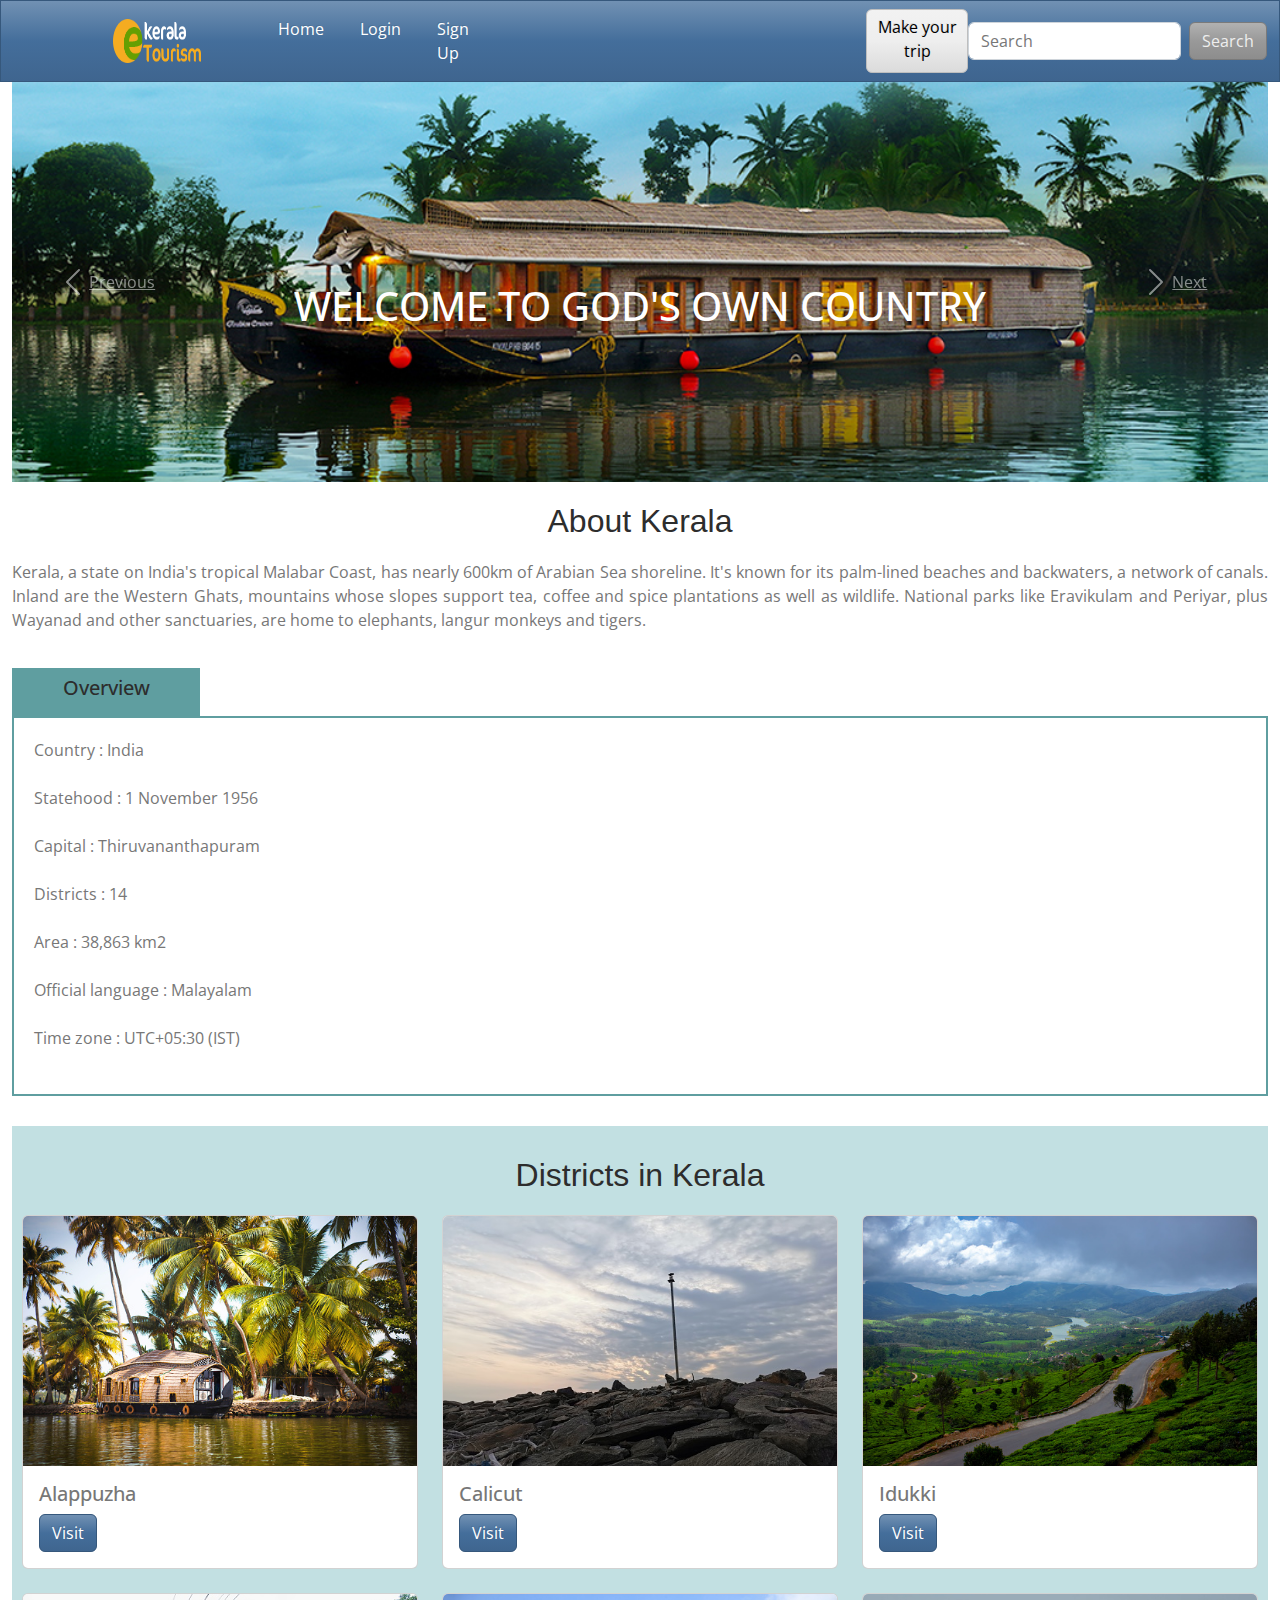
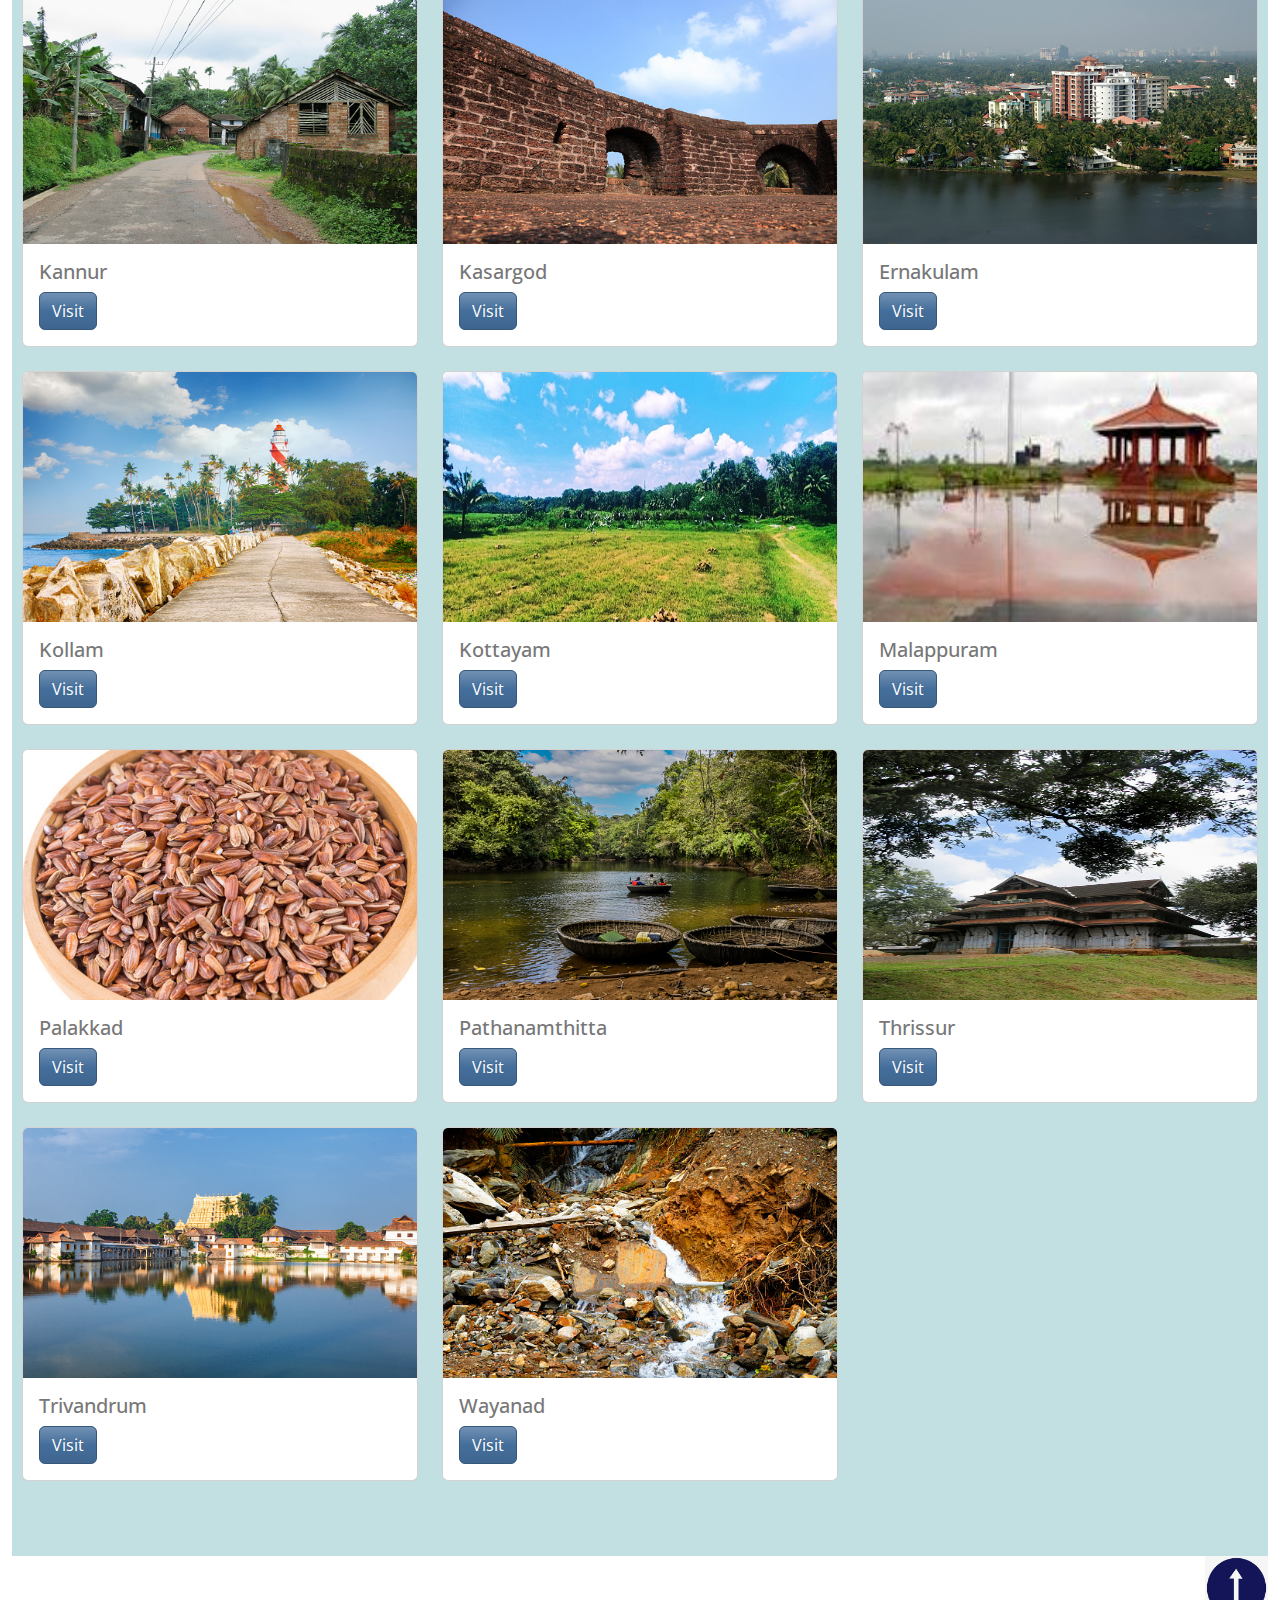
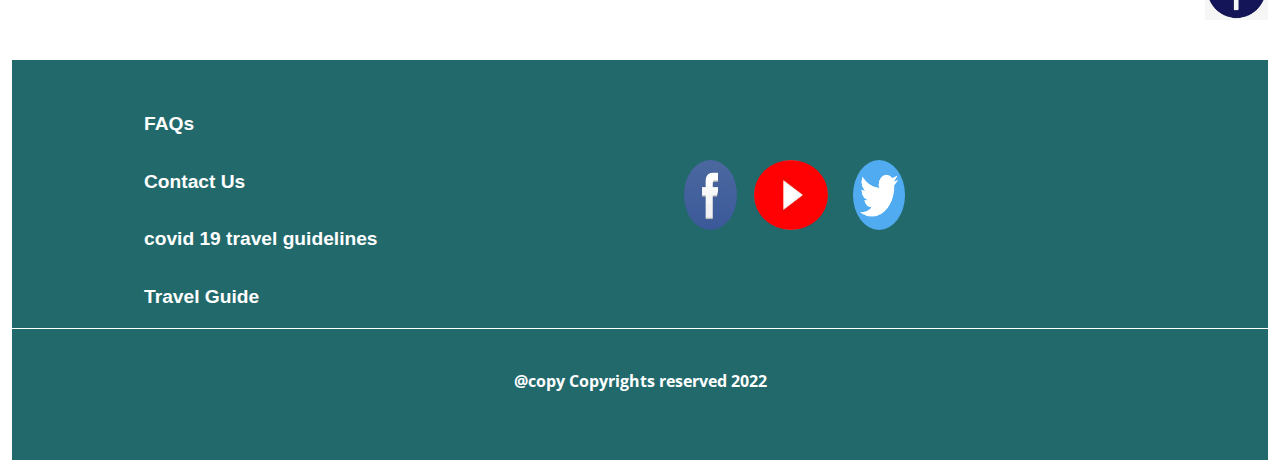
<file: index.html>
<!DOCTYPE html>
<html lang="en">
<head>
    <meta charset="UTF-8">
    <meta http-equiv="X-UA-Compatible" content="IE=edge">
    <meta name="viewport" content="width=device-width, initial-scale=1.0">
    <title>keralatourism</title>
    <link rel="stylesheet" href="style.css">
    <link rel="stylesheet" href="bootstrap/bootstrap (2).css">
    <link rel="stylesheet" href="bootstrap/bootstrap.min (1).css">
    <link rel="stylesheet" href="https://cdn.jsdelivr.net/npm/bootstrap@4.5.3/dist/css/bootstrap.min.css" integrity="sha384-TX8t27EcRE3e/ihU7zmQxVncDAy5uIKz4rEkgIXeMed4M0jlfIDPvg6uqKI2xXr2" crossorigin="anonymous">
    <script src="https://cdn.jsdelivr.net/npm/bootstrap@4.5.3/dist/js/bootstrap.bundle.min.js" integrity="sha384-ho+j7jyWK8fNQe+A12Hb8AhRq26LrZ/JpcUGGOn+Y7RsweNrtN/tE3MoK7ZeZDyx" crossorigin="anonymous"></script>
    <script src="https://code.jquery.com/jquery-3.5.1.slim.min.js" integrity="sha384-DfXdz2htPH0lsSSs5nCTpuj/zy4C+OGpamoFVy38MVBnE+IbbVYUew+OrCXaRkfj" crossorigin="anonymous"></script>
    <script src="https://cdn.jsdelivr.net/npm/popper.js@1.16.1/dist/umd/popper.min.js" integrity="sha384-9/reFTGAW83EW2RDu2S0VKaIzap3H66lZH81PoYlFhbGU+6BZp6G7niu735Sk7lN" crossorigin="anonymous"></script>
    <script src="https://cdn.jsdelivr.net/npm/bootstrap@4.5.3/dist/js/bootstrap.min.js" integrity="sha384-w1Q4orYjBQndcko6MimVbzY0tgp4pWB4lZ7lr30WKz0vr/aWKhXdBNmNb5D92v7s" crossorigin="anonymous"></script>

</head>
<body>
    <header id="header">
           <!-- navbar -->
           <nav class="navbar navbar-expand-lg navbar-dark bg-primary">
            <div class="container-fluid">
              
              <a class="navbar-brand" href="index.html">
                <img src="images/log.png" alt="logo" id="logo">
              </a>
              <button class="navbar-toggler" type="button" data-bs-toggle="collapse" data-bs-target="#navbarColor01" aria-controls="navbarColor01" aria-expanded="false" aria-label="Toggle navigation">
                <span class="navbar-toggler-icon"></span>
              </button>
              <div class="collapse navbar-collapse" id="navbarColor01">
                <ul class="navbar-nav me-auto">
                  <li class="nav-item">
                    <a class="nav-link active" href="index.html">Home
                      <span class="visually-hidden">(current)</span>
                    </a>
                  </li>
                  <li class="nav-item">
                    <a class="nav-link" href="login.html" style="color: white;">Login</a>
                  </li>
                  <li class="nav-item">
                    <a class="nav-link" href="signup.html" style="color: white;">Sign Up</a>
                  </li>
                  
                  <a href="trip.html"  id="trip" class="btn btn-light">Make your trip</a>
                  
                </ul>
                <form class="d-flex">
                  <input class="form-control me-sm-2" type="text" placeholder="Search">
                  <button class="btn btn-outline-light btn-secondary my-2 my-sm-0" type="submit">Search</button>
                </form>
              </div>
            </div>
          </nav>
           <!-- /navbar -->
    </header>
    
    <!-- carousel -->
    <div class="container-fluid">
      <div class="row">
        <div class="col-sm-12 col-lg-12">
    <div id="carouselExampleControls" class="carousel slide" data-ride="carousel">
      <div class="carousel-inner">
        <div class="carousel-item active car" style="background-image:url('images/Alleppey.jpg'); ">
          <h1 class="cartext">WELCOME TO GOD'S OWN COUNTRY</h1>
        </div>
        <div class="carousel-item car" style="background-image:url('images/Cochin.jpg'); ">
          <h1 class="cartext">VISIT THE INCREDIBLE KERALA</h1>
        </div>
        <div class="carousel-item car" style="background-image:url('images/munnar.png'); ">
          <h1 class="cartext">EXPLORE THE BEAUTY OF NATURE</h1>
        </div>
      </div>
      <a class="carousel-control-prev" href="#carouselExampleControls" role="button" data-slide="prev">
        <span class="carousel-control-prev-icon" aria-hidden="true"></span>
        <span class="sr-only">Previous</span>
      </a>
      <a class="carousel-control-next" href="#carouselExampleControls" role="button" data-slide="next">
        <span class="carousel-control-next-icon" aria-hidden="true"></span>
        <span class="sr-only">Next</span>
      </a>
    </div>
    <!-- carousel -->
  </div>
  <!-- 1st coloumn -->
  </div>
  <!-- 1strow -->

  <h2 class="heading">About Kerala</h2>
  <!-- 2nd row -->
  <div class="row">
    <div class ="col-lg-12 col-sm-12">
      <p style="text-align: justify;">Kerala, a state on India's tropical Malabar Coast, has nearly 600km of Arabian Sea shoreline. It's known for its palm-lined beaches and backwaters, a network of canals. Inland are the Western Ghats, mountains whose slopes support tea, coffee and spice plantations as well as wildlife. National parks like Eravikulam and Periyar, plus Wayanad and other sanctuaries, are home to elephants, langur monkeys and tigers.</p>
    </div>
    <!-- col -->
  </div>
  <!-- row -->
  <div class="row">
    <div class="col-lg-12 col-sm-12">
      <div id="overview">
        <h5>Overview</h5>
      </div>
      <!-- col -->
    </div>
    <!-- row -->
  </div>
  <div class="row">
    <div class="col-lg-12 col-sm-12">
      <div id="content">
        Country : India <br><br>
        Statehood	: 1 November 1956 <br><br>
        Capital	: Thiruvananthapuram <br><br>
        Districts : 14 <br><br>
        Area : 38,863 km2 <br><br>
        Official language : Malayalam <br><br>
        Time zone	: UTC+05:30 (IST) <br><br>
      </div>
      <!-- col -->
    </div>
    <!-- row -->
  </div>
  

  <!-- row -->
  <div class="row">
    <!-- col -->
    <div class="col-lg-12 col-sm-12">
        <div class="dist">
          <h2 class="heading">Districts in Kerala</h2>
          <div class="row row-cols-1 row-cols-md-3">
            <div class="col mb-4">
              <div class="card h-100" >
                <img src="images/district/alleppey.jpg" style="height: 250px;"class="card-img-top" alt="...">
                <div class="card-body">
                  <h5 class="card-title">Alappuzha</h5>
                  <a href="alleppey.html" class="btn btn-primary">Visit</a>
                </div>
              </div>
            </div>
            <div class="col mb-4">
              <div class="card h-100">
                <img src="images/district/calicut.jpg" class="card-img-top" style="height:250px;" alt="...">
                <div class="card-body">
                  <h5 class="card-title">Calicut</h5>
                  <a href="calicut.html" class="btn btn-primary">Visit</a>
                </div>
              </div>
            </div>
            <div class="col mb-4">
              <div class="card h-100">
                <img src="images/district/idukki.jpg" class="card-img-top" alt="..." style="height:250px;">
                <div class="card-body">
                  <h5 class="card-title">Idukki</h5>
                  <a href="idukki.html" class="btn btn-primary">Visit</a>  
                </div>
              </div>
            </div>
            <div class="col mb-4">
              <div class="card h-100">
                <img src="images/district/kannur.jpg" class="card-img-top" alt="..." style="height:250px;">
                <div class="card-body">
                  <h5 class="card-title">Kannur</h5>
                  <a href="#" class="btn btn-primary">Visit</a>  
                </div>
              </div>
            </div>
            <div class="col mb-4">
              <div class="card h-100">
                <img src="images/district/kasargod.jpg" class="card-img-top" alt="..." style="height:250px;">
                <div class="card-body">
                  <h5 class="card-title">Kasargod</h5>
                  <a href="#" class="btn btn-primary">Visit</a>  
                </div>
              </div>
            </div>
            <div class="col mb-4">
              <div class="card h-100">
                <img src="images/district/kochi.jpg" class="card-img-top" alt="..." style="height:250px;">
                <div class="card-body">
                  <h5 class="card-title">Ernakulam</h5>
                  <a href="kochi.html" class="btn btn-primary">Visit</a>  
                </div>
              </div>
            </div>
            <div class="col mb-4">
              <div class="card h-100">
                <img src="images/district/kollam.jpg" class="card-img-top" alt="..." style="height:250px;">
                <div class="card-body">
                  <h5 class="card-title">Kollam</h5>
                  <a href="#" class="btn btn-primary">Visit</a>  
                </div>
              </div>
            </div>
            <div class="col mb-4">
              <div class="card h-100">
                <img src="images/district/kottayam.jpg" class="card-img-top" alt="..." style="height:250px;">
                <div class="card-body">
                  <h5 class="card-title">Kottayam</h5>
                  <a href="#" class="btn btn-primary">Visit</a>  
                </div>
              </div>
            </div>
            <div class="col mb-4">
              <div class="card h-100">
                <img src="images/district/malappuram.jpeg" class="card-img-top" alt="..." style="height:250px;">
                <div class="card-body">
                  <h5 class="card-title">Malappuram</h5>
                  <a href="#" class="btn btn-primary">Visit</a>  
                </div>
              </div>
            </div>
            <div class="col mb-4">
              <div class="card h-100">
                <img src="images/district/palakkad.jpg" class="card-img-top" alt="..." style="height:250px;">
                <div class="card-body">
                  <h5 class="card-title">Palakkad</h5>
                  <a href="#" class="btn btn-primary">Visit</a>  
                </div>
              </div>
            </div>
            <div class="col mb-4">
              <div class="card h-100">
                <img src="images/district/pathanamthitta.jpg" class="card-img-top" alt="..." style="height:250px;">
                <div class="card-body">
                  <h5 class="card-title">Pathanamthitta</h5>
                  <a href="#" class="btn btn-primary">Visit</a>  
                </div>
              </div>
            </div>
            <div class="col mb-4">
              <div class="card h-100">
                <img src="images/district/thrissur.jpg" class="card-img-top" alt="..." style="height:250px;">
                <div class="card-body">
                  <h5 class="card-title">Thrissur</h5>
                  <a href="#" class="btn btn-primary">Visit</a>  
                </div>
              </div>
            </div>
            <div class="col mb-4">
              <div class="card h-100">
                <img src="images/district/trivandrum.jpg" class="card-img-top" alt="..." style="height:250px;">
                <div class="card-body">
                  <h5 class="card-title">Trivandrum</h5>
                  <a href="trivandrum.html" class="btn btn-primary">Visit</a>  
                </div>
              </div>
            </div>
            <div class="col mb-4">
              <div class="card h-100">
                <img src="images/district/wayanad.jpg" class="card-img-top" alt="..." style="height:250px;">
                <div class="card-body">
                  <h5 class="card-title">Wayanad</h5>
                  <a href="#" class="btn btn-primary">Visit</a>  
                </div>
              </div>
            </div>
          </div>
        </div>
    <!-- col -->
    </div>
    <!-- row -->
  </div>
  <div class="row">
    <div class="col-lg-12 xol-sm-12">
      <a href="#header"><img src="images/arrow.jpeg" alt="" style="float:right ;width:5%;"></a>
    </div>
  </div>
  <div class="footer">
    <div class="row">
  <div class="col-lg-6">
   <ul class="list">
    <li><a href="#">FAQs</a></li><br>
    <li><a href="#">Contact Us</a></li><br>
    <li><a href="#">covid 19 travel guidelines</a></li><br>
    <li><a href="#">Travel Guide</a></li>
   </ul>
    <!-- col -->
  </div>
  <div class="col-lg-6">
    <ul class="lst">
     <li><a href="#"><img src="images/face.png" id="face"alt=""></a></li>
     <li><a href="#"><img src="images/utub.jpeg"id="utub" alt=""></a></li>
     <li><a href="#"><img src="images/twit.png" id="twit"alt=""></a></li>
    </ul>
    <!-- col -->
  </div>
  <!-- row -->
</div>
<div class="row r">
  <p id="copy">@copy Copyrights reserved 2022</p>
</div>
<!-- footer -->
  </div>
    <!-- container -->
  </div>
</body>
</html>
</file>
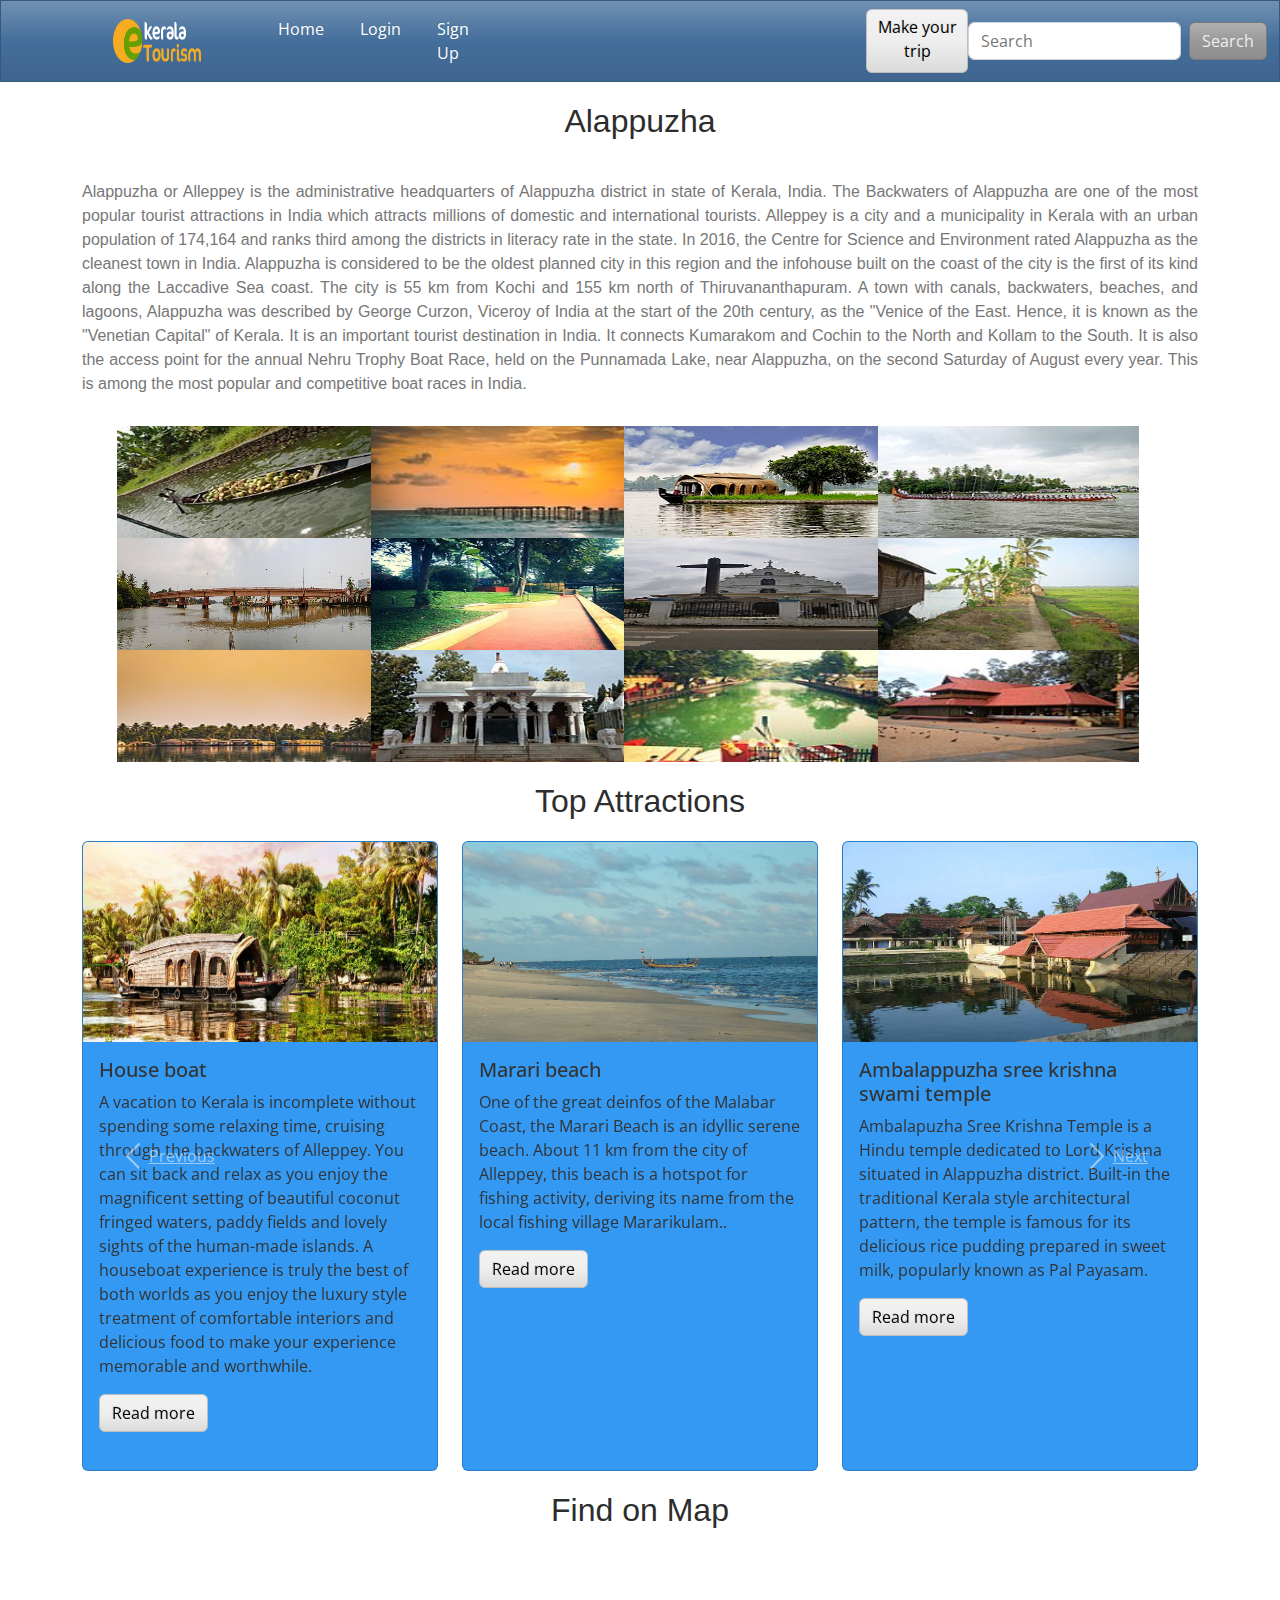
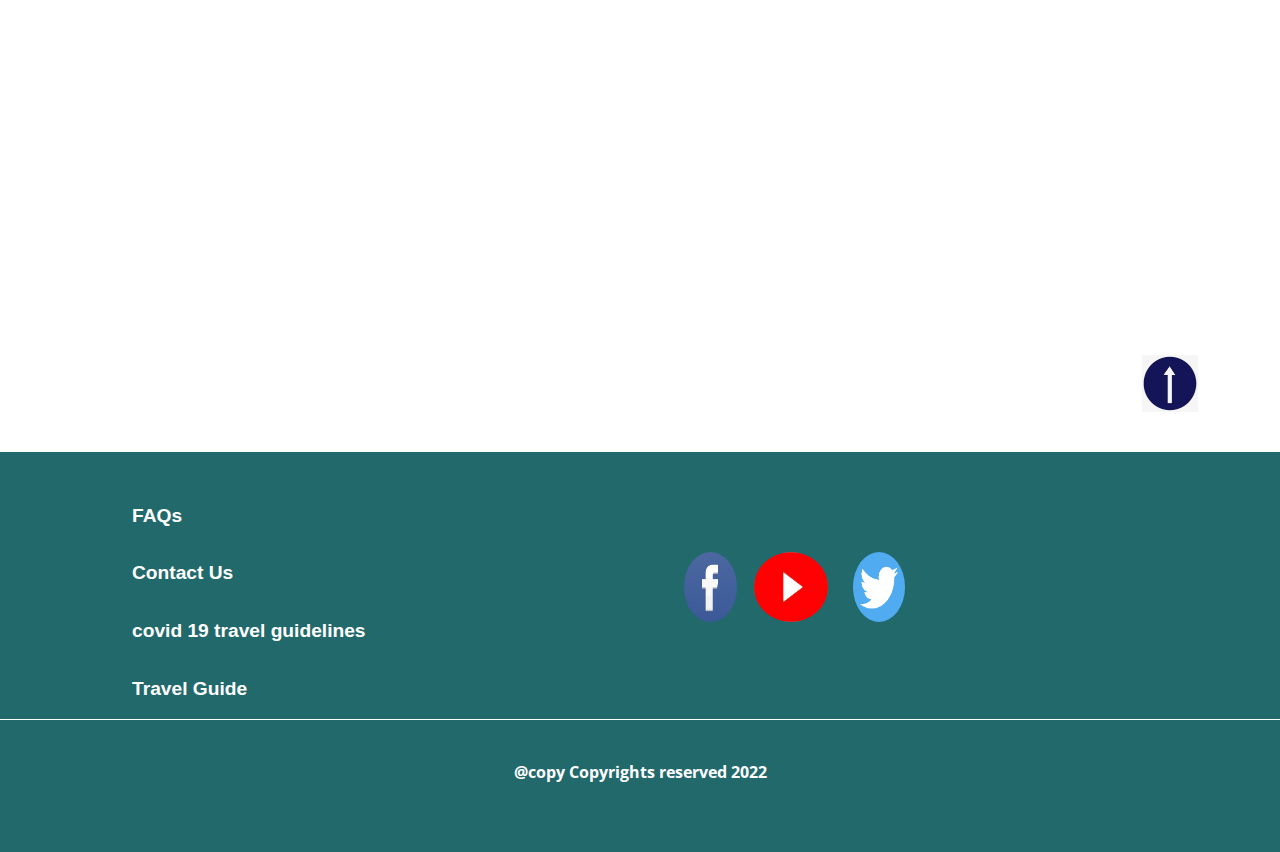
<file: alleppey.html>
<!DOCTYPE html>
<html lang="en">
<head>
    <meta charset="UTF-8">
    <meta http-equiv="X-UA-Compatible" content="IE=edge">
    <meta name="viewport" content="width=device-width, initial-scale=1.0">
    <title>Alappuzha</title>
    <link rel="stylesheet" href="style.css">
    <link rel="stylesheet" href="bootstrap/bootstrap (2).css">
    <link rel="stylesheet" href="bootstrap/bootstrap.min (1).css">
    <link rel="stylesheet" href="https://cdn.jsdelivr.net/npm/bootstrap@4.5.3/dist/css/bootstrap.min.css" integrity="sha384-TX8t27EcRE3e/ihU7zmQxVncDAy5uIKz4rEkgIXeMed4M0jlfIDPvg6uqKI2xXr2" crossorigin="anonymous">
    <script src="https://cdn.jsdelivr.net/npm/bootstrap@4.5.3/dist/js/bootstrap.bundle.min.js" integrity="sha384-ho+j7jyWK8fNQe+A12Hb8AhRq26LrZ/JpcUGGOn+Y7RsweNrtN/tE3MoK7ZeZDyx" crossorigin="anonymous"></script>
    <script src="https://code.jquery.com/jquery-3.5.1.slim.min.js" integrity="sha384-DfXdz2htPH0lsSSs5nCTpuj/zy4C+OGpamoFVy38MVBnE+IbbVYUew+OrCXaRkfj" crossorigin="anonymous"></script>
    <script src="https://cdn.jsdelivr.net/npm/popper.js@1.16.1/dist/umd/popper.min.js" integrity="sha384-9/reFTGAW83EW2RDu2S0VKaIzap3H66lZH81PoYlFhbGU+6BZp6G7niu735Sk7lN" crossorigin="anonymous"></script>
    <script src="https://cdn.jsdelivr.net/npm/bootstrap@4.5.3/dist/js/bootstrap.min.js" integrity="sha384-w1Q4orYjBQndcko6MimVbzY0tgp4pWB4lZ7lr30WKz0vr/aWKhXdBNmNb5D92v7s" crossorigin="anonymous"></script>

</head>
<body>
  <header id="header">
    <!-- navbar -->
    <nav class="navbar navbar-expand-lg navbar-dark bg-primary">
     <div class="container-fluid">
       
       <a class="navbar-brand" href="index.html">
         <img src="images/log.png" alt="logo" id="logo">
       </a>
       <button class="navbar-toggler" type="button" data-bs-toggle="collapse" data-bs-target="#navbarColor01" aria-controls="navbarColor01" aria-expanded="false" aria-label="Toggle navigation">
         <span class="navbar-toggler-icon"></span>
       </button>
       <div class="collapse navbar-collapse" id="navbarColor01">
         <ul class="navbar-nav me-auto">
           <li class="nav-item">
             <a class="nav-link active" href="index.html">Home
               <span class="visually-hidden">(current)</span>
             </a>
           </li>
           <li class="nav-item">
             <a class="nav-link" href="login.html" style="color: white;">Login</a>
           </li>
           <li class="nav-item">
             <a class="nav-link" href="signup.html" style="color: white;">Sign Up</a>
           </li>
           
           <a href="trip.html"  id="trip" class="btn btn-light">Make your trip</a>
           
         </ul>
         <form class="d-flex">
           <input class="form-control me-sm-2" type="text" placeholder="Search">
           <button class="btn btn-outline-light btn-secondary my-2 my-sm-0" type="submit">Search</button>
         </form>
       </div>
     </div>
   </nav>
    <!-- /navbar -->
</header>

    <div class="container">
      
      <h2 class="heading">Alappuzha</h2>
    <div class="row">
        <div class="col-lg-12 col-sm-12">
            <div class="abtdist">
                Alappuzha or Alleppey  is the administrative headquarters of Alappuzha district in state of Kerala, India. The Backwaters of Alappuzha are one of the most popular tourist attractions in India which attracts millions of domestic and international tourists.
Alleppey is a city and a municipality in Kerala with an urban population of 174,164 and ranks third among the districts in literacy rate in the state. In 2016, the Centre for Science and Environment rated Alappuzha as the cleanest town in India. Alappuzha is considered to be the oldest planned city in this region and the infohouse built on the coast of the city is the first of its kind along the Laccadive Sea coast.
The city is 55 km from Kochi and 155 km north of Thiruvananthapuram. A town with canals, backwaters, beaches, and lagoons, Alappuzha was described by George Curzon, Viceroy of India at the start of the 20th century, as the "Venice of the East. Hence, it is known as the "Venetian Capital" of Kerala.
It is an important tourist destination in India. It connects Kumarakom and Cochin to the North and Kollam to the South. It is also the access point for the annual Nehru Trophy Boat Race, held on the Punnamada Lake, near Alappuzha, on the second Saturday of August every year. This is among the most popular and competitive boat races in India.
            </div>
            <!-- col -->
        </div>
    <!-- row -->    
    </div>
    
    <div class="row">
        <div class="col-lg-3 col-sm-4 ">
            <img src="images/alleppey/back.jpeg" alt="" class="gallery">
        </div>

        <div class="col-lg-3 col-sm-4 gal">
            <img src="images/alleppey/beach.jpg" alt="" class="gallery">
        </div>

        <div class="col-lg-3 col-sm-4 gal">
            <img src="images/alleppey/boat.jpg" alt="" class="gallery">
        </div>

        <div class="col-lg-3 col-sm-4 gal">
            <img src="images/alleppey/boatrace.JPG" alt="" class="gallery">
        </div>

        <div class="col-lg-3 col-sm-4 galstrt">
            <img src="images/alleppey/bridge.jpg" alt="" class="gallery">
        </div>

        <div class="col-lg-3 col-sm-4 gal">
            <img src="images/alleppey/canal.jpg" alt="" class="gallery">
        </div>

        <div class="col-lg-3 col-sm-4 gal">
            <img src="images/alleppey/church.jpg" alt="" class="gallery">
        </div>

        <div class="col-lg-3 col-sm-4 gal">
            <img src="images/alleppey/feilds.jpg" alt="" class="gallery">
        </div>

        <div class="col-lg-3 col-sm-4 galstrt">
            <img src="images/alleppey/houseboat.jpg" alt="" class="gallery">
        </div>

        <div class="col-lg-3 col-sm-4 gal">
            <img src="images/alleppey/jain.jpg" alt="" class="gallery">
        </div>

        <div class="col-lg-3 col-sm-4 gal">
            <img src="images/alleppey/kayal.jpg" alt="" class="gallery">
        </div>

        <div class="col-lg-3 col-sm-4 gal">
            <img src="images/alleppey/mullakkal.jpg" alt="" class="gallery">
        </div>
        
        <!-- row -->
    </div>

    
    <h2 class="heading">Top Attractions</h2>
    
        <div id="carouselExampleControls" class="carousel slide" data-ride="carousel">
            <div class="carousel-inner">
              <div class="carousel-item active">
                <div class="row">
                  <!-- row -->
                
                  <div class="col-lg-4 col-md-4 col-xs-12">
                    <div class="card text-dark bg-info"  style="width:100%; height: 630px;">
                      <img src="images/hboat.jpg"  style="width:100%; height:200px;" class="card-img-top" alt="...">
                      <div class="card-body">
                        <h5 class="card-title">House boat</h5>
                        <p class="card-text">A vacation to Kerala is incomplete without spending some relaxing time, cruising through the backwaters of Alleppey. You can sit back and relax as you enjoy the magnificent setting of beautiful coconut fringed waters, paddy fields and lovely sights of the human-made islands. A houseboat experience is truly the best of both worlds as you enjoy the luxury style treatment of comfortable interiors and delicious food to make your experience memorable and worthwhile.</p>
                        <a href="#" class="btn btn-light">Read more</a>
                      </div>
                    </div>
                    <!-- col -->
                  </div>
                    <div class="col-lg-4 col-md-4 col-xs-12">
                    <div class="card text-dark bg-info"  style="width:100%; height: 630px;">
                      <img src="images/marari.jpg"  style="width:100%; height:200px;" class="card-img-top" alt="...">
                      <div class="card-body">
                        <h5 class="card-title">Marari beach</h5>
                        <p class="card-text">One of the great deinfos of the Malabar Coast, the Marari Beach is an idyllic serene beach. About 11 km from the city of Alleppey, this beach is a hotspot for fishing activity, deriving its name from the local fishing village Mararikulam..</p>
                        <a href="#" class="btn btn-light">Read more</a>
                    </div>
                    </div>
                    <!-- col -->
                  </div>
                    <div class="col-lg-4 col-md-4 col-xs-12">
                    <div class="card text-dark bg-info"  style="width:100%; height: 630px;">
                      <img src="images/ambalappuzha.jpg"  style="width:100%; height:200px;" class="card-img-top" alt="...">
                      <div class="card-body">
                        <h5 class="card-title">Ambalappuzha sree krishna swami temple</h5>
                        <p class="card-text">Ambalapuzha Sree Krishna Temple is a Hindu temple dedicated to Lord Krishna situated in Alappuzha district. Built-in the traditional Kerala style architectural pattern, the temple is famous for its delicious rice pudding prepared in sweet milk, popularly known as Pal Payasam.</p>
                        <a href="#" class="btn btn-light">Read more</a>    
                    </div>
                    </div>
                    <!-- col -->
                  </div>
                  <!-- </div> -->
                  <!-- row -->
              </div>
                <!-- carousel -->
              </div>
              
              
              <div class="carousel-item">
               
                  <div class="row">
                  <div class="col-lg-4 col-md-4 col-xs-12">
                    <div class="card text-dark bg-info"  style="width:100%; height: 630px;">
                      <img src="images/alleppeybeach.png"  style="width:100%; height:200px;" class="card-img-top" alt="...">
                      <div class="card-body">
                        <h5 class="card-title">Alappuzha beach</h5>
                        <p class="card-text">The Alappuzha beach, also known as the Alleppey Beach, is famous for local getaways, its intrinsic beauty and a 150 years old pier which stretches into the sea. Relaxing under the palm groves and picnicking beside the beach are fantastic options available to those visiting the beach. Alleppey Beach is a host to many festivals like Sand Art festival and Alappuzha Beach Festival.</p>
                        <a href="#" class="btn btn-light">Read more</a>
                     </div>
                    </div>
                    <!-- col -->
                  </div>
                  <div class="col-lg-4 col-md-4 col-xs-12">
                    <div class="card text-dark bg-info"  style="width:100%; height: 630px;">
                      <img src="images/palce.jpg"  style="width:100%; height:200px;" class="card-img-top" alt="...">
                      <div class="card-body">
                        <h5 class="card-title">Krishnapuram palace</h5>
                        <p class="card-text">Built during the reign of Travancore king Marthanda Varma, Krishnapuram Palace is a two-story structure crafted in traditional Kerala architectural style.</p>
                        <a href="#" class="btn btn-light">Read more</a>
                    </div>
                    </div>
                    <!-- col -->
                    </div>
                    <div class="col-lg-4 col-md-4 col-xs-12">
                    <div class="card text-dark bg-info"  style="width:100%; height: 630px;">
                      <img src="images/pathiramanal.jpg"  style="width:100%; height:200px;" class="card-img-top" alt="...">
                      <div class="card-body">
                        <h5 class="card-title">Pathiramanal</h5>
                        <p class="card-text">Pathiramanal is a beautiful island in Alappuzha which was once the property of the Thaimattatil family until 1979. The island is covered with dense natural vegetation and offers a perfect climatic condition for regional flora and fauna to thrive. The attraction is also famous as a bird watcher's paradise and a favourite amongst nature lovers.</p>
                        <a href="#" class="btn btn-light">Read more</a>
                    </div>
                    </div>
                  <!-- </div> -->
                </div>
                <!-- row -->
            </div>
                <!-- carousel -->
              </div>
              
              <div class="carousel-item">
                <div class="row">
               
                  <div class="col-lg-4 col-md-4 col-xs-12">                   
                   <div class="card text-dark bg-info"  style="width:100%; height: 630px;">
                      <img src="images/nehru.jpg"  style="width:100%; height:200px;" class="card-img-top" alt="...">
                      <div class="card-body">
                        <h5 class="card-title">Nehru trophy boat race</h5>
                        <p class="card-text">One of the most exciting events to be held in Lake in Appleppey is the Nehru Trophy Boat Race, which is a yearly competitive boating event held on the second Saturday of every August, during the Onam festival. The most popular event is the Snake Boat Race, which is a thrilling event to watch as well as participate in. 100-120 feet long canoe-like boats make serpentine movements through the water, thereby popularising the name.</p>
                        <a href="#" class="btn btn-light">Read more</a>
                    </div>
                    </div>
                    <!-- col -->
                  </div>
                    <div class="col-lg-4 col-md-4 col-xs-12">
                    <div class="card text-dark bg-info"  style="width:100%; height: 630px;">
                      <img src="images/kuttanad.jpg"  style="width:100%; height:200px;" class="card-img-top" alt="...">
                      <div class="card-body">
                        <h5 class="card-title">Kuttanad</h5>
                        <p class="card-text">Kuttanad is a region covering a large part of Alappuzha and some of Kottayam district, the heart of the backwaters of Kerala. Kuttanad is the 'rice bowl of Kerala', being home to lush green rice fields spread extensively, divided by dykes. Travelling through this secluded alcove of nature will give you a feel of traditional countryside life of Kerala. A special peculiarity of this place is its geography. It lies around 2 metres below the main sea level, making it the lowest altitude place in the country.</p>
                        <a href="#" class="btn btn-light">Read more</a>
                    </div>
                    </div>
                    <!-- col -->
                  </div>
                    <div class="col-lg-4 col-md-4 col-xs-12">
                    <div class="card text-dark bg-info"  style="width:100%; height: 630px;">
                      <img src="images/coir.jpg"  style="width:100%; height:200px;" class="card-img-top" alt="...">
                      <div class="card-body">
                        <h5 class="card-title">international coir museum</h5>
                        <p class="card-text">The International Coir museum is an embellishment to the coir industry of Kerala. Located in Kalavoor, Alleppey, this museum showcases its history and journey over the ages in transforming fibre into beautiful products. Working on the theme, "coir beautiful"; the process and extraction of fibre to the mechanization of the coir sector are all exhibited at the museum. Visitors can even buy handicrafts, coir ornaments and other products from their small souvenir shop at the museum.</p>
                        <a href="#" class="btn btn-light">Read more</a>
                    </div>
                    </div>
                    <!-- col -->
                  </div>
                  <!-- row -->
                </div>
                    <!-- carousel -->
                  </div>
                    
              
              <!-- carousel inner -->
            </div>
            <a class="carousel-control-prev" href="#carouselExampleControls" role="button" data-slide="prev" >
              <span class="carousel-control-prev-icon" aria-hidden="true" ></span>
              <span class="sr-only">Previous</span>
            </a>
            <a class="carousel-control-next" href="#carouselExampleControls" role="button" data-slide="next">
              <span class="carousel-control-next-icon" aria-hidden="true"></span>
              <span class="sr-only">Next</span>
            </a>
            <!-- carouelcontrols -->
          </div>
        
          <!-- row -->
    <!-- </div> -->

    <h2 class="heading">Find on Map</h2>
    <div class="row">
        <div class="col-lg-12 col-sm-12">
            <iframe src="https://www.google.com/maps/embed?pb=!1m18!1m12!1m3!1d125922.83028779343!2d76.34210589999999!3d9.5010367!2m3!1f0!2f0!3f0!3m2!1i1024!2i768!4f13.1!3m3!1m2!1s0x3b0884f1aa296b61%3A0xb84764552c41f85a!2sAlappuzha%2C%20Kerala!5e0!3m2!1sen!2sin!4v1663132638540!5m2!1sen!2sin" width="600" height="400" style="border:0; margin-left: 270px;" allowfullscreen="" loading="lazy" referrerpolicy="no-referrer-when-downgrade"></iframe>
        </div>
        <!-- row -->

    </div>
    <div class="row">
      <div class="col-lg-12 xol-sm-12">
        <a href="#header"><img src="images/arrow.jpeg" alt="" style="float:right ;width:5%;"></a>
      </div>
    </div>
    <!-- conatiner -->
  </div>
   
  <div class="container-fluid"></div>
    <div class="footer">
      <div class="row">
    <div class="col-lg-6">
     <ul class="list">
      <li><a href="#">FAQs</a></li><br>
      <li><a href="#">Contact Us</a></li><br>
      <li><a href="#">covid 19 travel guidelines</a></li><br>
      <li><a href="#">Travel Guide</a></li>
     </ul>
      <!-- col -->
    </div>
    <div class="col-lg-6">
      <ul class="lst">
       <li><a href="#"><img src="images/face.png" id="face"alt=""></a></li>
       <li><a href="#"><img src="images/utub.jpeg"id="utub" alt=""></a></li>
       <li><a href="#"><img src="images/twit.png" id="twit"alt=""></a></li>
      </ul>
      <!-- col -->
    </div>
    <!-- row -->
  </div>
  <div class="row r">
    <p id="copy">@copy Copyrights reserved 2022</p>
  </div>
  <!-- footer -->
    </div>
    <!-- container -->
  </div>
</body>
</html>
</file>
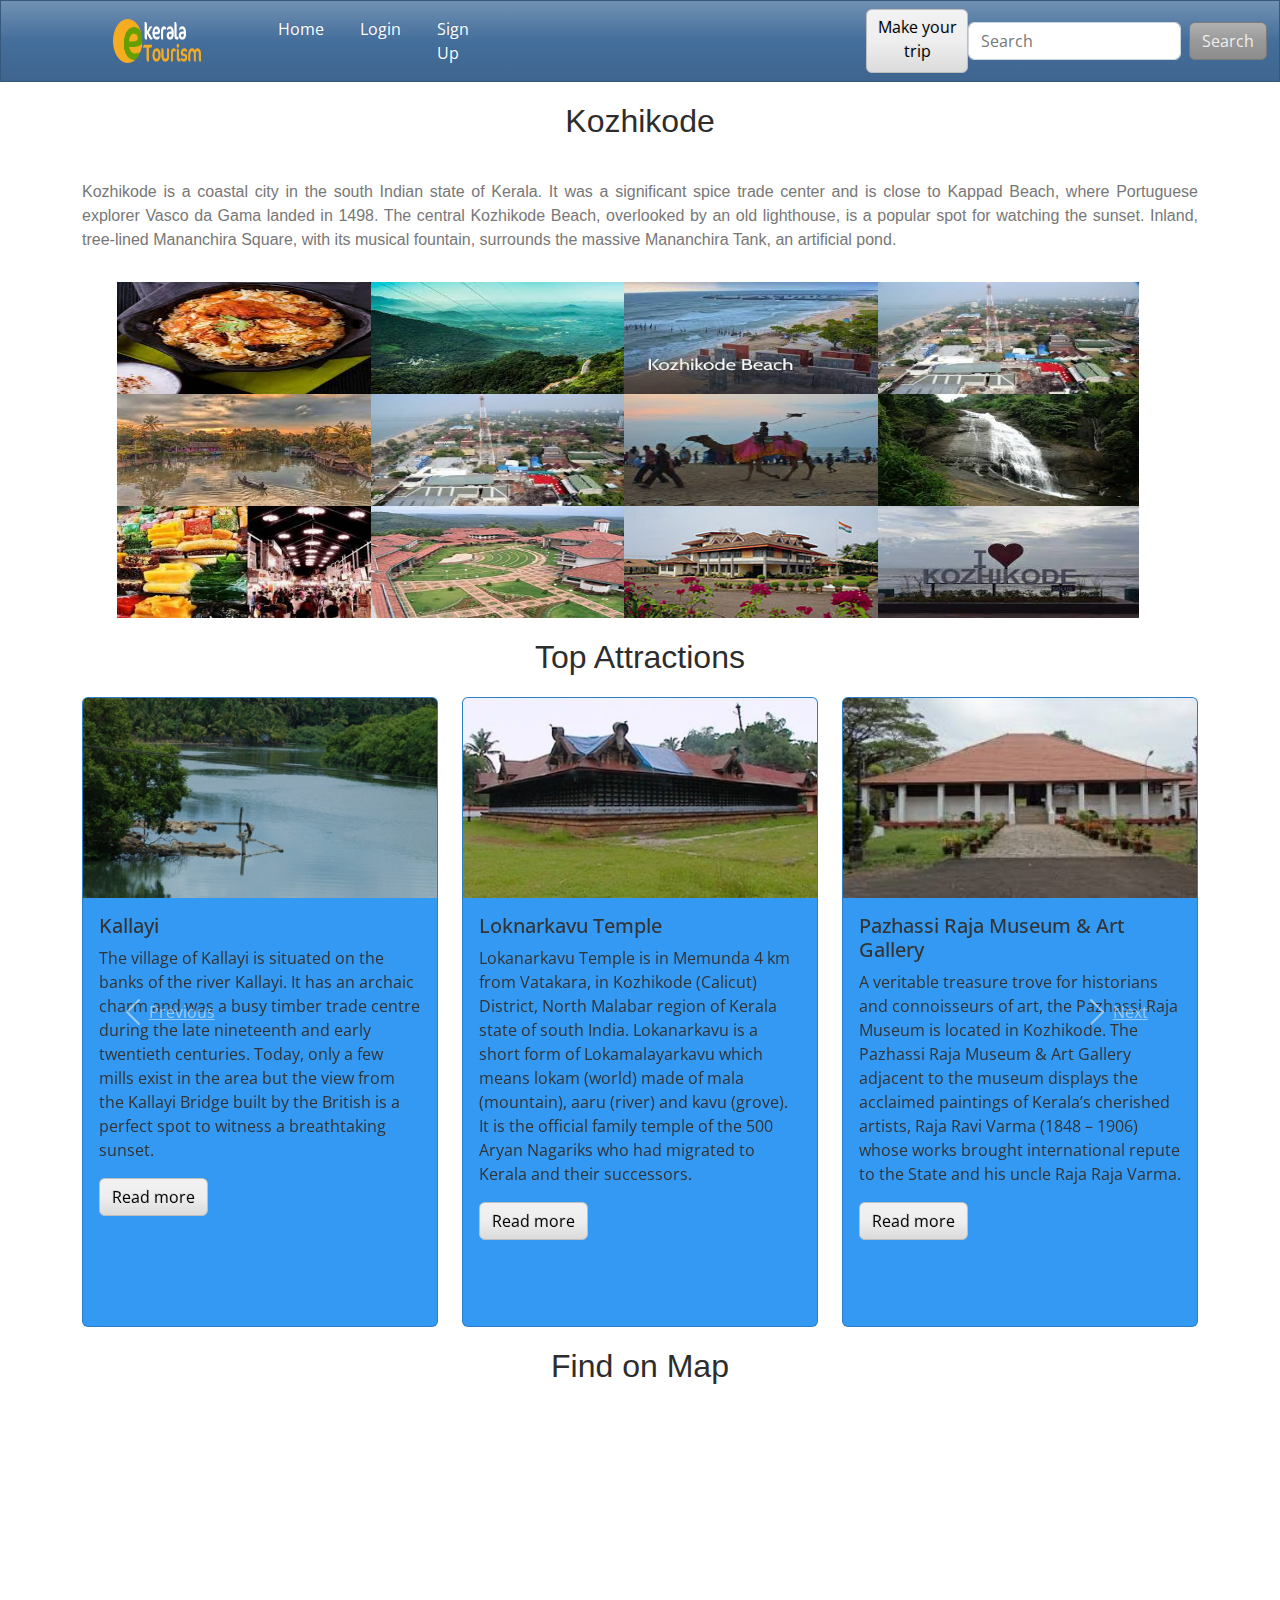
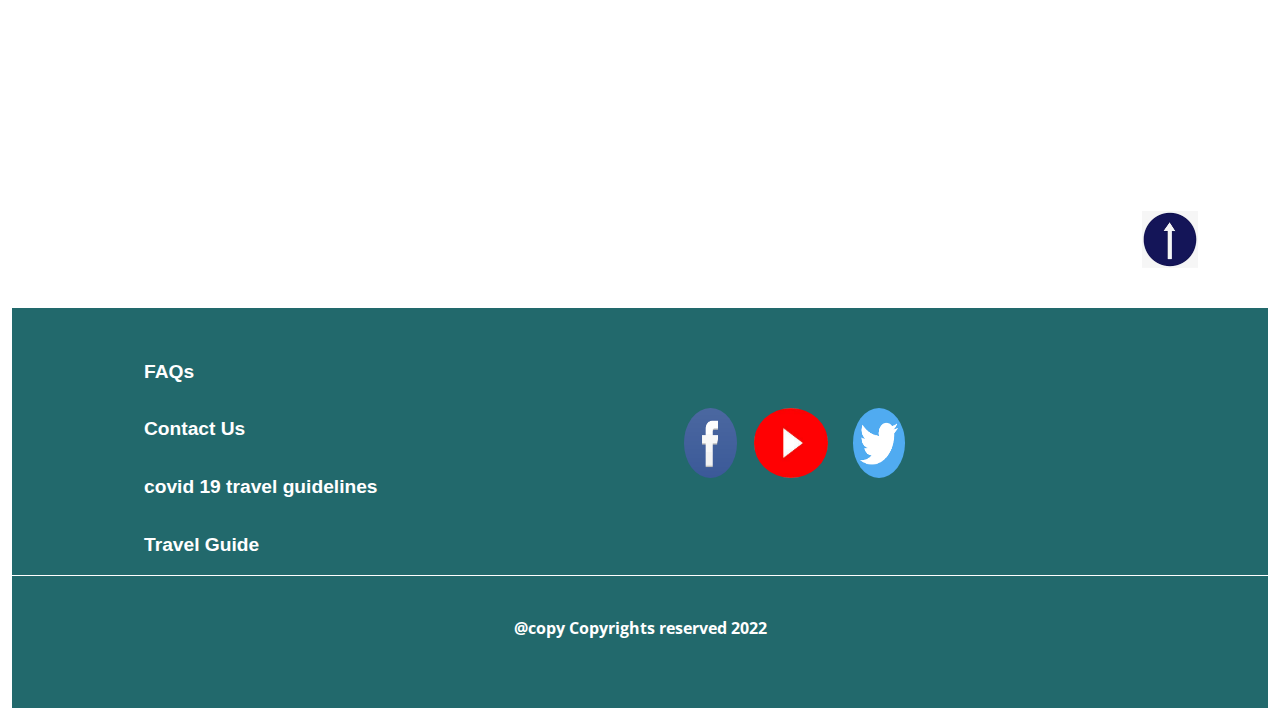
<file: calicut.html>
<!DOCTYPE html>
<html lang="en">
<head>
    <meta charset="UTF-8">
    <meta http-equiv="X-UA-Compatible" content="IE=edge">
    <meta name="viewport" content="width=device-width, initial-scale=1.0">
    <title>Calicut</title>
    <link rel="stylesheet" href="style.css">
    <link rel="stylesheet" href="bootstrap/bootstrap (2).css">
    <link rel="stylesheet" href="bootstrap/bootstrap.min (1).css">
    <link rel="stylesheet" href="https://cdn.jsdelivr.net/npm/bootstrap@4.5.3/dist/css/bootstrap.min.css" integrity="sha384-TX8t27EcRE3e/ihU7zmQxVncDAy5uIKz4rEkgIXeMed4M0jlfIDPvg6uqKI2xXr2" crossorigin="anonymous">
    <script src="https://cdn.jsdelivr.net/npm/bootstrap@4.5.3/dist/js/bootstrap.bundle.min.js" integrity="sha384-ho+j7jyWK8fNQe+A12Hb8AhRq26LrZ/JpcUGGOn+Y7RsweNrtN/tE3MoK7ZeZDyx" crossorigin="anonymous"></script>
    <script src="https://code.jquery.com/jquery-3.5.1.slim.min.js" integrity="sha384-DfXdz2htPH0lsSSs5nCTpuj/zy4C+OGpamoFVy38MVBnE+IbbVYUew+OrCXaRkfj" crossorigin="anonymous"></script>
    <script src="https://cdn.jsdelivr.net/npm/popper.js@1.16.1/dist/umd/popper.min.js" integrity="sha384-9/reFTGAW83EW2RDu2S0VKaIzap3H66lZH81PoYlFhbGU+6BZp6G7niu735Sk7lN" crossorigin="anonymous"></script>
    <script src="https://cdn.jsdelivr.net/npm/bootstrap@4.5.3/dist/js/bootstrap.min.js" integrity="sha384-w1Q4orYjBQndcko6MimVbzY0tgp4pWB4lZ7lr30WKz0vr/aWKhXdBNmNb5D92v7s" crossorigin="anonymous"></script>

</head>
<body>
    <header id="header">
        <!-- navbar -->
        <nav class="navbar navbar-expand-lg navbar-dark bg-primary">
         <div class="container-fluid">
           
           <a class="navbar-brand" href="index.html">
             <img src="images/log.png" alt="logo" id="logo">
           </a>
           <button class="navbar-toggler" type="button" data-bs-toggle="collapse" data-bs-target="#navbarColor01" aria-controls="navbarColor01" aria-expanded="false" aria-label="Toggle navigation">
             <span class="navbar-toggler-icon"></span>
           </button>
           <div class="collapse navbar-collapse" id="navbarColor01">
             <ul class="navbar-nav me-auto">
               <li class="nav-item">
                 <a class="nav-link active" href="index.html">Home
                   <span class="visually-hidden">(current)</span>
                 </a>
               </li>
               <li class="nav-item">
                 <a class="nav-link" href="login.html" style="color: white;">Login</a>
               </li>
               <li class="nav-item">
                 <a class="nav-link" href="signup.html" style="color: white;">Sign Up</a>
               </li>
               
               <a href="trip.html"  id="trip" class="btn btn-light">Make your trip</a>
               
             </ul>
             <form class="d-flex">
               <input class="form-control me-sm-2" type="text" placeholder="Search">
               <button class="btn btn-outline-light btn-secondary my-2 my-sm-0" type="submit">Search</button>
             </form>
           </div>
         </div>
       </nav>
        <!-- /navbar -->
 </header>

 <div class="container">
  <h2 class="heading">Kozhikode</h2>
    <div class="row">
        <div class="col-lg-12 col-sm-12">
            <div class="abtdist">
              Kozhikode is a coastal city in the south Indian state of Kerala.
               It was a significant spice trade center and is close to Kappad Beach,
                where Portuguese explorer Vasco da Gama landed in 1498. 
                The central Kozhikode Beach, overlooked by an old lighthouse,
                 is a popular spot for watching the sunset. Inland,
                  tree-lined Mananchira Square, with its musical fountain, 
              surrounds the massive Mananchira Tank, an artificial pond. 
            </div>
            <!-- col -->
        </div>
    <!-- row -->    
    </div>

    <div class="row">
        <div class="col-lg-3 col-sm-4 ">
            <img src="images/calicut/biriyani.jpeg" alt="" class="gallery">
        </div>

        <div class="col-lg-3 col-sm-4 gal">
            <img src="images/calicut/atmo.jpeg" alt="" class="gallery">
        </div>

        <div class="col-lg-3 col-sm-4 gal">
            <img src="images/calicut/beach.jpeg" alt="" class="gallery">
        </div>

        <div class="col-lg-3 col-sm-4 gal">
            <img src="images/calicut/cal.jpeg" alt="" class="gallery">
        </div>

        <div class="col-lg-3 col-sm-4 galstrt">
            <img src="images/calicut/beauty.jpeg" alt="" class="gallery">
        </div>

        <div class="col-lg-3 col-sm-4 gal">
            <img src="images/calicut/cal.jpeg" alt="" class="gallery">
        </div>

        <div class="col-lg-3 col-sm-4 gal">
            <img src="images/calicut/camel.jpeg" alt="" class="gallery">
        </div>

        <div class="col-lg-3 col-sm-4 gal">
            <img src="images/calicut/fall.jpeg" alt="" class="gallery">
        </div>

        <div class="col-lg-3 col-sm-4 galstrt">
            <img src="images/calicut/halwa.jpeg" alt="" class="gallery">
        </div>

        <div class="col-lg-3 col-sm-4 gal">
            <img src="images/calicut/iim.jpg" alt="" class="gallery">
        </div>

        <div class="col-lg-3 col-sm-4 gal">
            <img src="images/calicut/nit.jpg" alt="" class="gallery">
        </div>

        <div class="col-lg-3 col-sm-4 gal">
            <img src="images/calicut/love.jpeg" alt="" class="gallery">
        </div>
        
        <!-- row -->
    </div>

    <h2 class="heading">Top Attractions</h2>
    
        <div id="carouselExampleControls" class="carousel slide" data-ride="carousel">
            <div class="carousel-inner">
              <div class="carousel-item active">
                <div class="row">
                  <!-- row -->
                
                  <div class="col-lg-4 col-md-4 col-xs-12">
                    <div class="card text-dark bg-info"  style="width:100%; height: 630px;">
                      <img src="images/kallayi.jpg"  style="width:100%; height:200px;" class="card-img-top" alt="...">
                      <div class="card-body">
                        <h5 class="card-title">Kallayi</h5>
                        <p class="card-text">The village of Kallayi is situated on the banks of the river Kallayi. It has an archaic charm and was a busy timber trade centre during the late nineteenth and early twentieth centuries. Today, only a few mills exist in the area but the view from the Kallayi Bridge built by the British is a perfect spot to witness a breathtaking sunset.</p>
                        <a href="#" class="btn btn-light">Read more</a>
                      </div>
                    </div>
                    <!-- col -->
                  </div>
                    <div class="col-lg-4 col-md-4 col-xs-12">
                    <div class="card text-dark bg-info"  style="width:100%; height: 630px;">
                      <img src="images/lokanarkavu.jpg"  style="width:100%; height:200px;" class="card-img-top" alt="...">
                      <div class="card-body">
                        <h5 class="card-title">Loknarkavu Temple</h5>
                        <p class="card-text">Lokanarkavu Temple is in Memunda 4 km from Vatakara, in Kozhikode (Calicut) District, North Malabar region of Kerala state of south India. Lokanarkavu is a short form of Lokamalayarkavu which means lokam (world) made of mala (mountain), aaru (river) and kavu (grove). It is the official family temple of the 500 Aryan Nagariks who had migrated to Kerala and their successors.</p>
                        <a href="#" class="btn btn-light">Read more</a>
                    </div>
                    </div>
                    <!-- col -->
                  </div>
                    <div class="col-lg-4 col-md-4 col-xs-12">
                    <div class="card text-dark bg-info"  style="width:100%; height: 630px;">
                      <img src="images/pazhassi.jpg"  style="width:100%; height:200px;" class="card-img-top" alt="...">
                      <div class="card-body">
                        <h5 class="card-title"> Pazhassi Raja Museum & Art Gallery</h5>
                        <p class="card-text">A veritable treasure trove for historians and connoisseurs of art, the Pazhassi Raja Museum is located in Kozhikode. The Pazhassi Raja Museum & Art Gallery adjacent to the museum displays the acclaimed paintings of Kerala’s cherished artists, Raja Ravi Varma (1848 – 1906) whose works brought international repute to the State and his uncle Raja Raja Varma.</p>
                        <a href="#" class="btn btn-light">Read more</a>    
                    </div>
                    </div>
                    <!-- col -->
                  </div>
                  <!-- </div> -->
                  <!-- row -->
              </div>
                <!-- carousel -->
              </div>
              
              
              <div class="carousel-item">
               
                  <div class="row">
                  <div class="col-lg-4 col-md-4 col-xs-12">
                    <div class="card text-dark bg-info"  style="width:100%; height: 630px;">
                      <img src="images/kozhikodbeach.jpg"  style="width:100%; height:200px;" class="card-img-top" alt="...">
                      <div class="card-body">
                        <h5 class="card-title">Kozhikkod beach</h5>
                        <p class="card-text">Kozhikode Beach is the favourite spot for all those who enjoy watching the setting sun. It is also a prime location for seafood lovers as it provides a wide variety of delicacies such as the famous ‘Kallummakaya’ (mussels). Dolphin’s point is a rewarding tourist spot where you might witness the mesmerizing sight of playful dolphins. In addition to this, is the old lighthouse, the ancient piers and the Lion’s park for children.</p>
                        <a href="#" class="btn btn-light">Read more</a>
                     </div>
                    </div>
                    <!-- col -->
                  </div>
                  <div class="col-lg-4 col-md-4 col-xs-12">
                    <div class="card text-dark bg-info"  style="width:100%; height: 630px;">
                      <img src="images/kadalundi.jpg"  style="width:100%; height:200px;" class="card-img-top" alt="...">
                      <div class="card-body">
                        <h5 class="card-title">Kadalundi Bird Sanctuary</h5>
                        <p class="card-text">Located in the Malappuram district around 19kms away from Kozhikode the sanctuary extends over a cluster of islands in Kadalundi river guarded by hillocks. The view of the river leading into the Arabian sea is breathtaking. With over sixty intriguing avian species like seagulls, sandpipers,whimbrels, herons, terns, cormorants, egrets, hornbills, and also the brahmin kites. etc. </p>
                        <a href="#" class="btn btn-light">Read more</a>
                    </div>
                    </div>
                    <!-- col -->
                    </div>
                    <div class="col-lg-4 col-md-4 col-xs-12">
                    <div class="card text-dark bg-info"  style="width:100%; height: 630px;">
                      <img src="images/manachira.jpg"  style="width:100%; height:200px;" class="card-img-top" alt="...">
                      <div class="card-body">
                        <h5 class="card-title">Mannanchira Square</h5>
                        <p class="card-text">Located in the spirit of this city, Mannanchira Square is christened after a clear water pool created by the King Manavedavan who was one of the former Zamorins. There are temples, mosques, ancient homes and churches built all around this place and there is also a music stage, an open theatre and a musical fountain which will create a dream atmosphere of a fairyland taking you back into the times of kings, palaces and kingdoms.</p>
                        <a href="#" class="btn btn-light">Read more</a>
                    </div>
                    </div>
                  <!-- </div> -->
                </div>
                <!-- row -->
            </div>
                <!-- carousel -->
              </div>
              
              <div class="carousel-item">
                <div class="row">
               
                  <div class="col-lg-4 col-md-4 col-xs-12">                   
                   <div class="card text-dark bg-info"  style="width:100%; height: 630px;">
                      <img src="images/talitemple.jpg"  style="width:100%; height:200px;" class="card-img-top" alt="...">
                      <div class="card-body">
                        <h5 class="card-title">Tali Temple</h5>
                        <p class="card-text">Located nearby to the Mannanchira Square, Tali Temple is one of the oldest and well-known temples of Calicut. In historical times, this place used to be the host of a yearly contest of academic skills known as Revathi Pattathanam. This temple is devoted to Lord Shiva, housing the holy Shivaling of 2 ft, and the architecture of the temple follows a typical Kerala style. The temple management organizes five pious ceremonies every day and a weekly festival is also hosted during the Malayalam New Year.</p>
                        <a href="#" class="btn btn-light">Read more</a>
                    </div>
                    </div>
                    <!-- col -->
                  </div>
                    <div class="col-lg-4 col-md-4 col-xs-12">
                    <div class="card text-dark bg-info"  style="width:100%; height: 630px;">
                      <img src="images/beypore.jpg"  style="width:100%; height:200px;" class="card-img-top" alt="...">
                      <div class="card-body">
                        <h5 class="card-title">Beypore</h5>
                        <p class="card-text">Beypore, situated at a distance of 10 km from Calicut town, is an ancient port with a vibrant history. It was a chief harbour as well as a commercial hub which had established trade links with several Arab, Asian and Europeans cities. According to history, it served as a major trading centre on the silk route and had commercial connections with Mesopotamia as well.</p>
                        <a href="#" class="btn btn-light">Read more</a>
                    </div>
                    </div>
                    <!-- col -->
                  </div>
                    <div class="col-lg-4 col-md-4 col-xs-12">
                    <div class="card text-dark bg-info"  style="width:100%; height: 630px;">
                      <img src="images/kappad.jpg"  style="width:100%; height:200px;" class="card-img-top" alt="...">
                      <div class="card-body">
                        <h5 class="card-title">Kappad beach</h5>
                        <p class="card-text">At a distance of 20 Kms from Kozhikode Railway Station, Kappad beach is one of the most charming Kerala beaches and also one of the best Kerala tourist places. Vasco da Gama landed on Indian soil on 27th May 1498 at Kappad beach along with 170 men.</p>
                        <a href="#" class="btn btn-light">Read more</a>
                    </div>
                    </div>
                    <!-- col -->
                  </div>
                  <!-- row -->
                </div>
                    <!-- carousel -->
                  </div>
                    
              
              <!-- carousel inner -->
            </div>
            <a class="carousel-control-prev" href="#carouselExampleControls" role="button" data-slide="prev" >
              <span class="carousel-control-prev-icon" aria-hidden="true" ></span>
              <span class="sr-only">Previous</span>
            </a>
            <a class="carousel-control-next" href="#carouselExampleControls" role="button" data-slide="next">
              <span class="carousel-control-next-icon" aria-hidden="true"></span>
              <span class="sr-only">Next</span>
            </a>
            <!-- carouelcontrols -->
          </div>
        
          <!-- row -->
    <!-- </div> -->

    <h2 class="heading">Find on Map</h2>
    <div class="row">
        <div class="col-lg-12 col-sm-12">
          <iframe src="https://www.google.com/maps/embed?pb=!1m18!1m12!1m3!1d125218.4253922299!2d75.81081395000001!3d11.255834749999998!2m3!1f0!2f0!3f0!3m2!1i1024!2i768!4f13.1!3m3!1m2!1s0x3ba65938563d4747%3A0x32150641ca32ecab!2sKozhikode%2C%20Kerala!5e0!3m2!1sen!2sin!4v1663498617610!5m2!1sen!2sin" width="600" height="400" style="border:0;margin-left: 270px;" allowfullscreen="" loading="lazy" referrerpolicy="no-referrer-when-downgrade"></iframe>
            </div>
        <!-- row -->

    </div>
    <div class="row">
      <div class="col-lg-12 xol-sm-12">
        <a href="#header"><img src="images/arrow.jpeg" alt="" style="float:right ;width:5%;"></a>
      </div>
    </div>
    <!-- conatiner -->
  </div>
  

<div class="container-fluid">
 <div class="footer">
    <div class="row">
  <div class="col-lg-6">
   <ul class="list">
    <li><a href="#">FAQs</a></li><br>
    <li><a href="#">Contact Us</a></li><br>
    <li><a href="#">covid 19 travel guidelines</a></li><br>
    <li><a href="#">Travel Guide</a></li>
   </ul>
    <!-- col -->
  </div>
  <div class="col-lg-6">
    <ul class="lst">
     <li><a href="#"><img src="images/face.png" id="face"alt=""></a></li>
     <li><a href="#"><img src="images/utub.jpeg"id="utub" alt=""></a></li>
     <li><a href="#"><img src="images/twit.png" id="twit"alt=""></a></li>
    </ul>
    <!-- col -->
  </div>
  <!-- row -->
</div>
<div class="row r">
  <p id="copy">@copy Copyrights reserved 2022</p>
</div>
<!-- footer -->
  </div>
  <!-- container -->
</div>
</body>
</html>
</file>
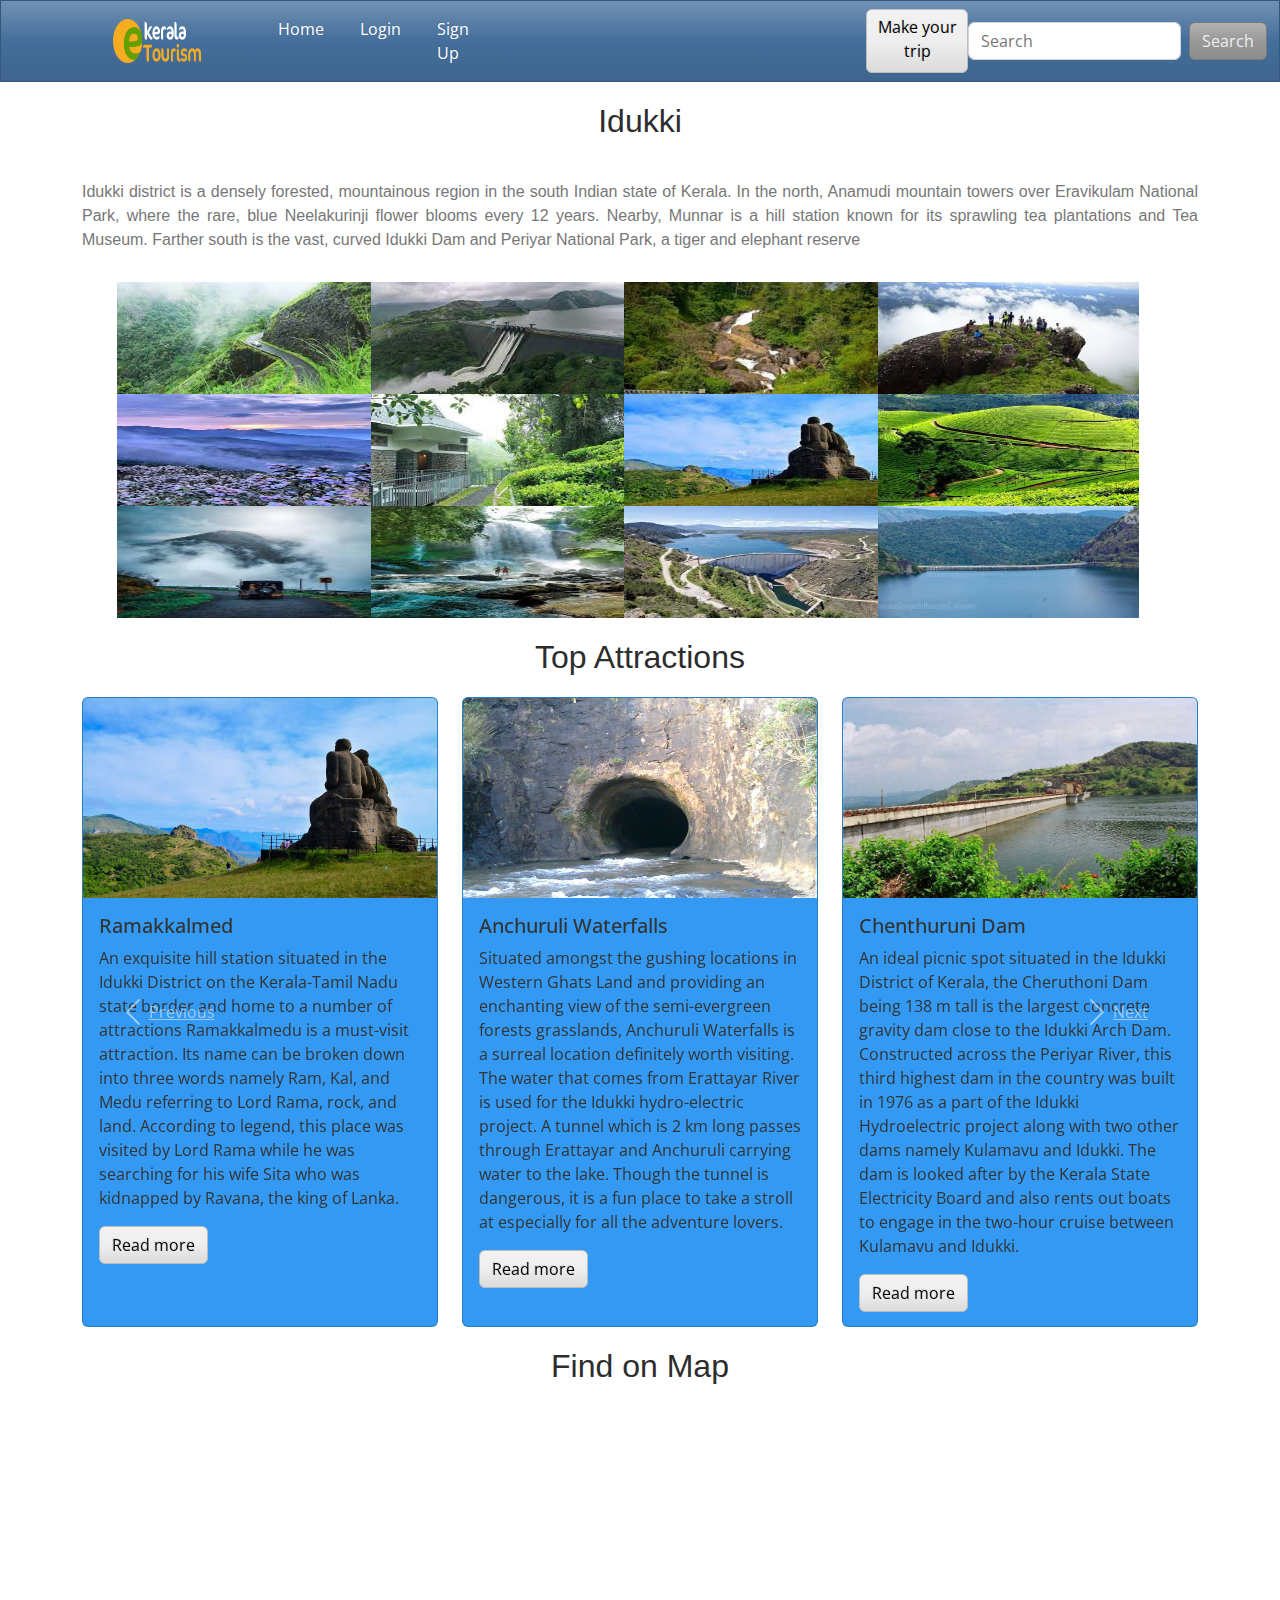
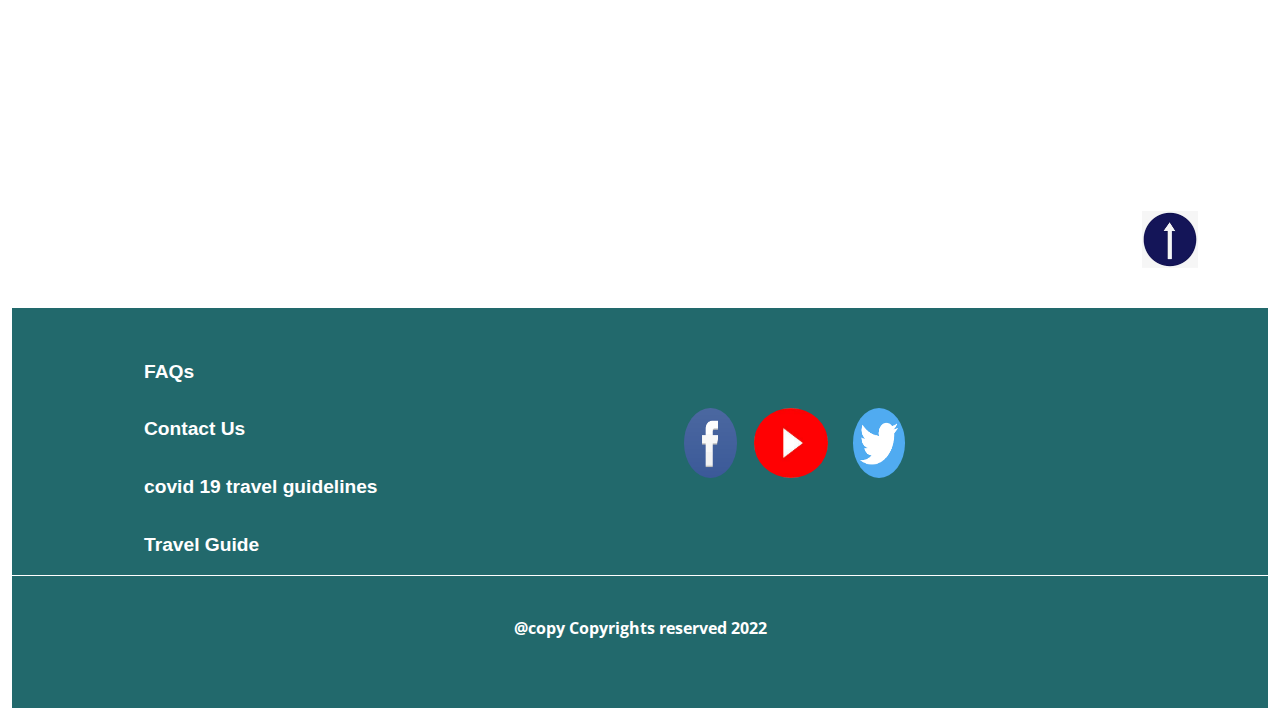
<file: idukki.html>
<!DOCTYPE html>
<html lang="en">
<head>
    <meta charset="UTF-8">
    <meta http-equiv="X-UA-Compatible" content="IE=edge">
    <meta name="viewport" content="width=device-width, initial-scale=1.0">
    <title>Idukki</title>
    <link rel="stylesheet" href="style.css">
    <link rel="stylesheet" href="bootstrap/bootstrap (2).css">
    <link rel="stylesheet" href="bootstrap/bootstrap.min (1).css">
    <link rel="stylesheet" href="https://cdn.jsdelivr.net/npm/bootstrap@4.5.3/dist/css/bootstrap.min.css" integrity="sha384-TX8t27EcRE3e/ihU7zmQxVncDAy5uIKz4rEkgIXeMed4M0jlfIDPvg6uqKI2xXr2" crossorigin="anonymous">
    <script src="https://cdn.jsdelivr.net/npm/bootstrap@4.5.3/dist/js/bootstrap.bundle.min.js" integrity="sha384-ho+j7jyWK8fNQe+A12Hb8AhRq26LrZ/JpcUGGOn+Y7RsweNrtN/tE3MoK7ZeZDyx" crossorigin="anonymous"></script>
    <script src="https://code.jquery.com/jquery-3.5.1.slim.min.js" integrity="sha384-DfXdz2htPH0lsSSs5nCTpuj/zy4C+OGpamoFVy38MVBnE+IbbVYUew+OrCXaRkfj" crossorigin="anonymous"></script>
    <script src="https://cdn.jsdelivr.net/npm/popper.js@1.16.1/dist/umd/popper.min.js" integrity="sha384-9/reFTGAW83EW2RDu2S0VKaIzap3H66lZH81PoYlFhbGU+6BZp6G7niu735Sk7lN" crossorigin="anonymous"></script>
    <script src="https://cdn.jsdelivr.net/npm/bootstrap@4.5.3/dist/js/bootstrap.min.js" integrity="sha384-w1Q4orYjBQndcko6MimVbzY0tgp4pWB4lZ7lr30WKz0vr/aWKhXdBNmNb5D92v7s" crossorigin="anonymous"></script>

</head>
<body>
    <header id="header">
        <!-- navbar -->
        <nav class="navbar navbar-expand-lg navbar-dark bg-primary">
         <div class="container-fluid">
           
           <a class="navbar-brand" href="index.html">
             <img src="images/log.png" alt="logo" id="logo">
           </a>
           <button class="navbar-toggler" type="button" data-bs-toggle="collapse" data-bs-target="#navbarColor01" aria-controls="navbarColor01" aria-expanded="false" aria-label="Toggle navigation">
             <span class="navbar-toggler-icon"></span>
           </button>
           <div class="collapse navbar-collapse" id="navbarColor01">
             <ul class="navbar-nav me-auto">
               <li class="nav-item">
                 <a class="nav-link active" href="index.html">Home
                   <span class="visually-hidden">(current)</span>
                 </a>
               </li>
               <li class="nav-item">
                 <a class="nav-link" href="login.html" style="color: white;">Login</a>
               </li>
               <li class="nav-item">
                 <a class="nav-link" href="signup.html" style="color: white;">Sign Up</a>
               </li>
               
               <a href="trip.html"  id="trip" class="btn btn-light">Make your trip</a>
               
             </ul>
             <form class="d-flex">
               <input class="form-control me-sm-2" type="text" placeholder="Search">
               <button class="btn btn-outline-light btn-secondary my-2 my-sm-0" type="submit">Search</button>
             </form>
           </div>
         </div>
       </nav>
        <!-- /navbar -->
 </header>

 <div class="container">
  <h2 class="heading">Idukki</h2>
    <div class="row">
        <div class="col-lg-12 col-sm-12">
            <div class="abtdist">
              Idukki district is a densely forested, mountainous region in the south
               Indian state of Kerala. In the north, Anamudi mountain towers over 
               Eravikulam National Park, where the rare, blue Neelakurinji flower 
               blooms every 12 years. Nearby, Munnar is a hill station known for its
                sprawling tea plantations and Tea Museum. Farther south is the vast,
                 curved Idukki Dam and Periyar National Park,
               a tiger and elephant reserve
            </div>
            <!-- col -->
        </div>
    <!-- row -->    
    </div>

    <div class="row">
        <div class="col-lg-3 col-sm-4 ">
            <img src="images/idukki/churam.jpeg" alt="" class="gallery">
        </div>

        <div class="col-lg-3 col-sm-4 gal">
            <img src="images/idukki/dam.jpeg" alt="" class="gallery">
        </div>

        <div class="col-lg-3 col-sm-4 gal">
            <img src="images/idukki/forest.jpeg" alt="" class="gallery">
        </div>

        <div class="col-lg-3 col-sm-4 gal">
            <img src="images/idukki/hill.jpeg" alt="" class="gallery">
        </div>

        <div class="col-lg-3 col-sm-4 galstrt">
            <img src="images/idukki/neelakurinji.jpeg" alt="" class="gallery">
        </div>

        <div class="col-lg-3 col-sm-4 gal">
            <img src="images/idukki/resorts.jpeg" alt="" class="gallery">
        </div>

        <div class="col-lg-3 col-sm-4 gal">
            <img src="images/idukki/statue.jpeg" alt="" class="gallery">
        </div>

        <div class="col-lg-3 col-sm-4 gal">
            <img src="images/idukki/tea.jpeg" alt="" class="gallery">
        </div>

        <div class="col-lg-3 col-sm-4 galstrt">
            <img src="images/idukki/truck.jpeg" alt="" class="gallery">
        </div>

        <div class="col-lg-3 col-sm-4 gal">
            <img src="images/idukki/waterfall.jpeg" alt="" class="gallery">
        </div>

        <div class="col-lg-3 col-sm-4 gal">
            <img src="images/idukki/archdam.jpeg" alt="" class="gallery">
        </div>

        <div class="col-lg-3 col-sm-4 gal">
            <img src="images/idukki/reservoir.jpeg" alt="" class="gallery">
        </div>
        
        <!-- row -->
    </div><h2 class="heading">Top Attractions</h2>
    
    <div id="carouselExampleControls" class="carousel slide" data-ride="carousel">
        <div class="carousel-inner">
          <div class="carousel-item active">
            <div class="row">
              <!-- row -->
            
              <div class="col-lg-4 col-md-4 col-xs-12">
                <div class="card text-dark bg-info"  style="width:100%; height: 630px;">
                  <img src="images/ramakkalmed.jpg"  style="width:100%; height:200px;" class="card-img-top" alt="...">
                  <div class="card-body">
                    <h5 class="card-title">Ramakkalmed</h5>
                    <p class="card-text">An exquisite hill station situated in the Idukki District on the Kerala-Tamil Nadu state border and home to a number of attractions Ramakkalmedu is a must-visit attraction. Its name can be broken down into three words namely Ram, Kal, and Medu referring to Lord Rama, rock, and land. According to legend, this place was visited by Lord Rama while he was searching for his wife Sita who was kidnapped by Ravana, the king of Lanka.</p>
                    <a href="#" class="btn btn-light">Read more</a>
                  </div>
                </div>
                <!-- col -->
              </div>
                <div class="col-lg-4 col-md-4 col-xs-12">
                <div class="card text-dark bg-info"  style="width:100%; height: 630px;">
                  <img src="images/anchuruli.jpg"  style="width:100%; height:200px;" class="card-img-top" alt="...">
                  <div class="card-body">
                    <h5 class="card-title">Anchuruli Waterfalls</h5>
                    <p class="card-text">Situated amongst the gushing locations in Western Ghats Land and providing an enchanting view of the semi-evergreen forests grasslands, Anchuruli Waterfalls is a surreal location definitely worth visiting. The water that comes from Erattayar River is used for the Idukki hydro-electric project. A tunnel which is 2 km long passes through Erattayar and Anchuruli carrying water to the lake. Though the tunnel is dangerous, it is a fun place to take a stroll at especially for all the adventure lovers.</p>
                    <a href="#" class="btn btn-light">Read more</a>
                </div>
                </div>
                <!-- col -->
              </div>
                <div class="col-lg-4 col-md-4 col-xs-12">
                <div class="card text-dark bg-info"  style="width:100%; height: 630px;">
                  <img src="images/chenthuruni.jpg"  style="width:100%; height:200px;" class="card-img-top" alt="...">
                  <div class="card-body">
                    <h5 class="card-title">Chenthuruni Dam</h5>
                    <p class="card-text">An ideal picnic spot situated in the Idukki District of Kerala, the Cheruthoni Dam being 138 m tall is the largest concrete gravity dam close to the Idukki Arch Dam. Constructed across the Periyar River, this third highest dam in the country was built in 1976 as a part of the Idukki Hydroelectric project along with two other dams namely Kulamavu and Idukki. The dam is looked after by the Kerala State Electricity Board and also rents out boats to engage in the two-hour cruise between Kulamavu and Idukki.</p>
                    <a href="#" class="btn btn-light">Read more</a>    
                </div>
                </div>
                <!-- col -->
              </div>
              <!-- </div> -->
              <!-- row -->
          </div>
            <!-- carousel -->
          </div>
          
          
          <div class="carousel-item">
           
              <div class="row">
              <div class="col-lg-4 col-md-4 col-xs-12">
                <div class="card text-dark bg-info"  style="width:100%; height: 630px;">
                  <img src="images/hil view.jpg"  style="width:100%; height:200px;" class="card-img-top" alt="...">
                  <div class="card-body">
                    <h5 class="card-title">Hill View Park</h5>
                    <p class="card-text">With spectacular views of the Cheruthoni and Idukki Dams, the Hill-view Park serves as a famous tourist destination of Idukki. One can also spot diverse wildlife in its belt natural habitat.</p>
                    <a href="#" class="btn btn-light">Read more</a>
                 </div>
                </div>
                <!-- col -->
              </div>
              <div class="col-lg-4 col-md-4 col-xs-12">
                <div class="card text-dark bg-info"  style="width:100%; height: 630px;">
                  <img src="images/idukkidam.jpg"  style="width:100%; height:200px;" class="card-img-top" alt="...">
                  <div class="card-body">
                    <h5 class="card-title">Idukki Arch Dam</h5>
                    <p class="card-text">Built across the Kuravan and Kurathi hills at a height of about 550 feet, the Idukki Arch Dam is an architectural genius, for the rugged terrain along which it is built. The natural beauty surrounding the dam is breath-taking.</p>
                    <a href="#" class="btn btn-light">Read more</a>
                </div>
                </div>
                <!-- col -->
                </div>
                <div class="col-lg-4 col-md-4 col-xs-12">
                <div class="card text-dark bg-info"  style="width:100%; height: 630px;">
                  <img src="images/nandukani.jpg"  style="width:100%; height:200px;" class="card-img-top" alt="...">
                  <div class="card-body">
                    <h5 class="card-title">Nandukani</h5>
                    <p class="card-text">Another hill station situated 25 km from Idukki, Nadukani offers a bewitching view of the mountains, Muvattupuzha River- a unique place in Kerala where three rivers meet, and many rare species of fauna are also found here.</p>
                    <a href="#" class="btn btn-light">Read more</a>
                </div>
                </div>
              <!-- </div> -->
            </div>
            <!-- row -->
        </div>
            <!-- carousel -->
          </div>
          
          <div class="carousel-item">
            <div class="row">
           
              <div class="col-lg-4 col-md-4 col-xs-12">                   
               <div class="card text-dark bg-info"  style="width:100%; height: 630px;">
                  <img src="images/periyar.jpg"  style="width:100%; height:200px;" class="card-img-top" alt="...">
                  <div class="card-body">
                    <h5 class="card-title">Periyar National Park</h5>
                    <p class="card-text">Famous for its Tiger reserves and thick vegetation, the Periyar National Park is a perfect place for nature buffs and wildlife lovers. However, the best way to explore this natural habitat is by safaris either on jeep or elephants.</p>
                    <a href="#" class="btn btn-light">Read more</a>
                </div>
                </div>
                <!-- col -->
              </div>
                <div class="col-lg-4 col-md-4 col-xs-12">
                <div class="card text-dark bg-info"  style="width:100%; height: 630px;">
                  <img src="images/meesapuli.jpg"  style="width:100%; height:200px;" class="card-img-top" alt="...">
                  <div class="card-body">
                    <h5 class="card-title">Meesapuli Mala</h5>
                    <p class="card-text">The second highest peak in South India, Meesapulimala is an ideal spot for trekking. The starting point of the trek is either Rhodovalley or Silent Valley. After trekking for about 8 km from Rhodovalley, one gets to witness the grasslands, wildlife, rainforests, and small waterfalls.</p>
                    <a href="#" class="btn btn-light">Read more</a>
                </div>
                </div>
                <!-- col -->
              </div>
                <div class="col-lg-4 col-md-4 col-xs-12">
                <div class="card text-dark bg-info"  style="width:100%; height: 630px;">
                  <img src="images/ayyapancoil.jpg"  style="width:100%; height:200px;" class="card-img-top" alt="...">
                  <div class="card-body">
                    <h5 class="card-title">Ayyappancoil Hanging Bridge</h5>
                    <p class="card-text">A bridge that is one of a kind and attracts numerous tourists on a daily basis, the Ayyapancoil Hanging Bridge is one of the longest hanging bridges in Kerala. The region surrounding the bridge is so captivating and pleasant that it makes this place a perfect getaway spot for a weekend or an unplanned holiday. The hanging bridge is very stimulating to watch and exciting to take a stroll on.</p>
                    <a href="#" class="btn btn-light">Read more</a>
                </div>
                </div>
                <!-- col -->
              </div>
              <!-- row -->
            </div>
                <!-- carousel -->
              </div>
                
          
          <!-- carousel inner -->
        </div>
        <a class="carousel-control-prev" href="#carouselExampleControls" role="button" data-slide="prev" >
          <span class="carousel-control-prev-icon" aria-hidden="true" ></span>
          <span class="sr-only">Previous</span>
        </a>
        <a class="carousel-control-next" href="#carouselExampleControls" role="button" data-slide="next">
          <span class="carousel-control-next-icon" aria-hidden="true"></span>
          <span class="sr-only">Next</span>
        </a>
        <!-- carouelcontrols -->
      </div>
    
      <!-- row -->
<!-- </div> -->

<h2 class="heading">Find on Map</h2>
    <div class="row">
        <div class="col-lg-12 col-sm-12">
          <iframe src="https://www.google.com/maps/embed?pb=!1m18!1m12!1m3!1d1006445.6317248715!2d77.0207443!3d9.81435245!2m3!1f0!2f0!3f0!3m2!1i1024!2i768!4f13.1!3m3!1m2!1s0x3b07ba8c818685f5%3A0xed1c494cc9cce9f2!2sIdukki%2C%20Kerala!5e0!3m2!1sen!2sin!4v1663481149312!5m2!1sen!2sin" width="600" height="400" style="border:0;margin-left: 270px;" allowfullscreen="" loading="lazy" referrerpolicy="no-referrer-when-downgrade"></iframe>
            </div>
        <!-- row -->

    </div>
    <div class="row">
      <div class="col-lg-12 xol-sm-12">
        <a href="#header"><img src="images/arrow.jpeg" alt="" style="float:right ;width:5%;"></a>
      </div>
    </div>
    <!-- conatiner -->
  </div>

<div class="container-fluid">
 <div class="footer">
    <div class="row">
  <div class="col-lg-6">
   <ul class="list">
    <li><a href="#">FAQs</a></li><br>
    <li><a href="#">Contact Us</a></li><br>
    <li><a href="#">covid 19 travel guidelines</a></li><br>
    <li><a href="#">Travel Guide</a></li>
   </ul>
    <!-- col -->
  </div>
  <div class="col-lg-6">
    <ul class="lst">
     <li><a href="#"><img src="images/face.png" id="face"alt=""></a></li>
     <li><a href="#"><img src="images/utub.jpeg"id="utub" alt=""></a></li>
     <li><a href="#"><img src="images/twit.png" id="twit"alt=""></a></li>
    </ul>
    <!-- col -->
  </div>
  <!-- row -->
</div>
<div class="row r">
  <p id="copy">@copy Copyrights reserved 2022</p>
</div>
<!-- footer -->
  </div>
  <!-- container -->
</div>
</body>
</html>
</file>
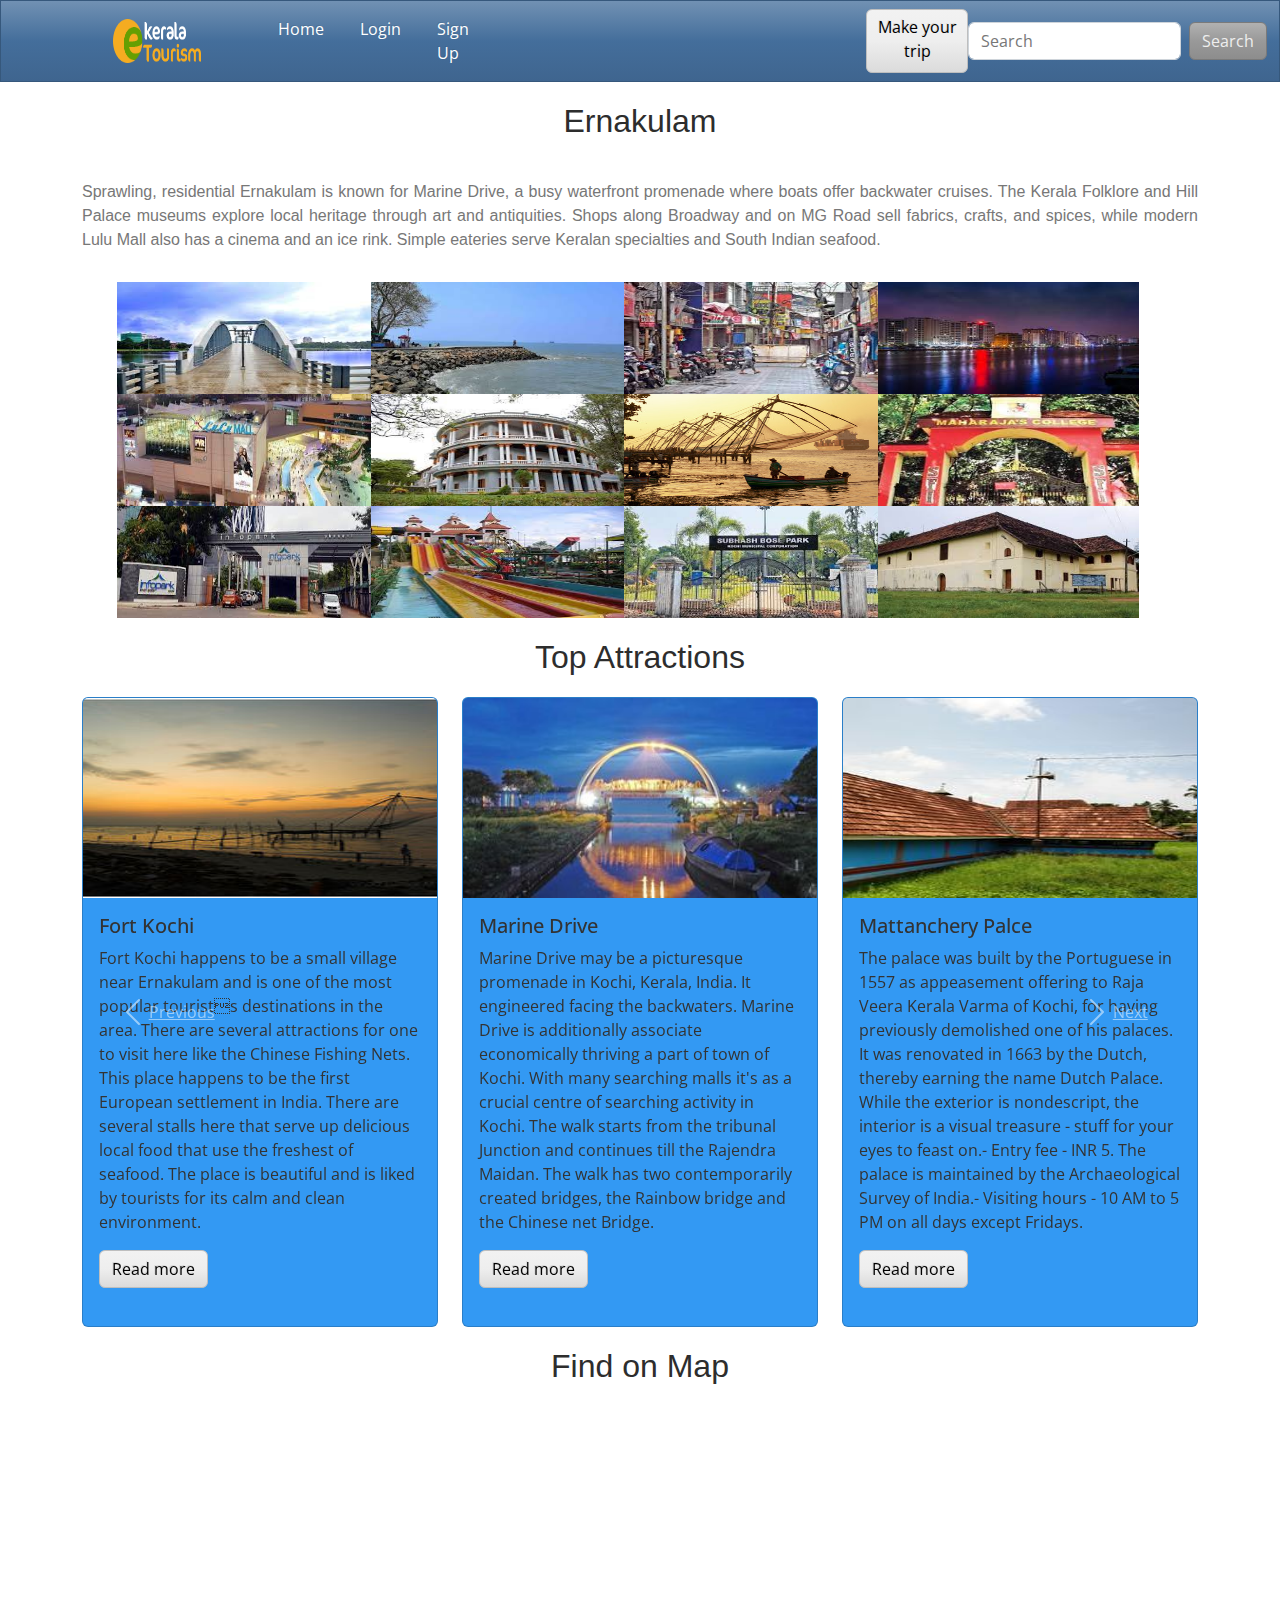
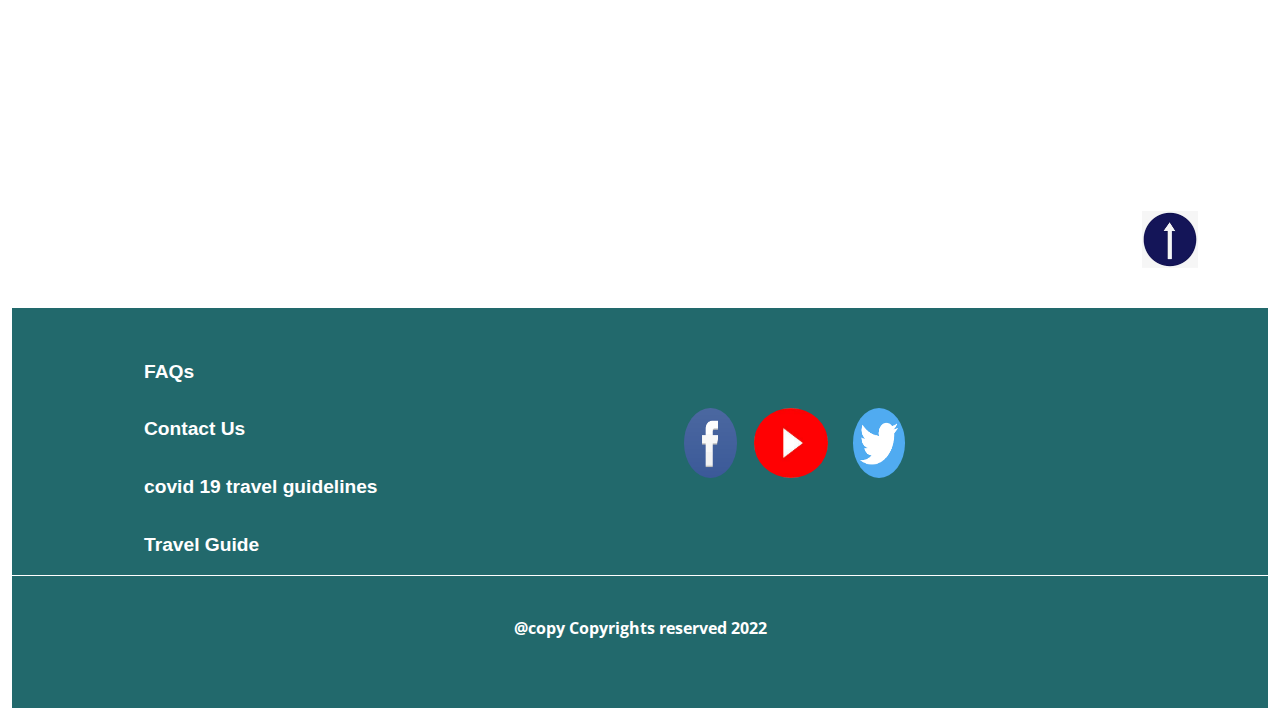
<file: kochi.html>
<!DOCTYPE html>
<html lang="en">
<head>
    <meta charset="UTF-8">
    <meta http-equiv="X-UA-Compatible" content="IE=edge">
    <meta name="viewport" content="width=device-width, initial-scale=1.0">
    <title>Ernakulam</title>
    <link rel="stylesheet" href="style.css">
    <link rel="stylesheet" href="bootstrap/bootstrap (2).css">
    <link rel="stylesheet" href="bootstrap/bootstrap.min (1).css">
    <link rel="stylesheet" href="https://cdn.jsdelivr.net/npm/bootstrap@4.5.3/dist/css/bootstrap.min.css" integrity="sha384-TX8t27EcRE3e/ihU7zmQxVncDAy5uIKz4rEkgIXeMed4M0jlfIDPvg6uqKI2xXr2" crossorigin="anonymous">
    <script src="https://cdn.jsdelivr.net/npm/bootstrap@4.5.3/dist/js/bootstrap.bundle.min.js" integrity="sha384-ho+j7jyWK8fNQe+A12Hb8AhRq26LrZ/JpcUGGOn+Y7RsweNrtN/tE3MoK7ZeZDyx" crossorigin="anonymous"></script>
    <script src="https://code.jquery.com/jquery-3.5.1.slim.min.js" integrity="sha384-DfXdz2htPH0lsSSs5nCTpuj/zy4C+OGpamoFVy38MVBnE+IbbVYUew+OrCXaRkfj" crossorigin="anonymous"></script>
    <script src="https://cdn.jsdelivr.net/npm/popper.js@1.16.1/dist/umd/popper.min.js" integrity="sha384-9/reFTGAW83EW2RDu2S0VKaIzap3H66lZH81PoYlFhbGU+6BZp6G7niu735Sk7lN" crossorigin="anonymous"></script>
    <script src="https://cdn.jsdelivr.net/npm/bootstrap@4.5.3/dist/js/bootstrap.min.js" integrity="sha384-w1Q4orYjBQndcko6MimVbzY0tgp4pWB4lZ7lr30WKz0vr/aWKhXdBNmNb5D92v7s" crossorigin="anonymous"></script>

</head>
<body>
    <header id="header">
        <!-- navbar -->
        <nav class="navbar navbar-expand-lg navbar-dark bg-primary">
         <div class="container-fluid">
           
           <a class="navbar-brand" href="index.html">
             <img src="images/log.png" alt="logo" id="logo">
           </a>
           <button class="navbar-toggler" type="button" data-bs-toggle="collapse" data-bs-target="#navbarColor01" aria-controls="navbarColor01" aria-expanded="false" aria-label="Toggle navigation">
             <span class="navbar-toggler-icon"></span>
           </button>
           <div class="collapse navbar-collapse" id="navbarColor01">
             <ul class="navbar-nav me-auto">
               <li class="nav-item">
                 <a class="nav-link active" href="index.html">Home
                   <span class="visually-hidden">(current)</span>
                 </a>
               </li>
               <li class="nav-item">
                 <a class="nav-link" href="login.html" style="color: white;">Login</a>
               </li>
               <li class="nav-item">
                 <a class="nav-link" href="signup.html" style="color: white;">Sign Up</a>
               </li>
               
               <a href="trip.html"  id="trip" class="btn btn-light">Make your trip</a>
               
             </ul>
             <form class="d-flex">
               <input class="form-control me-sm-2" type="text" placeholder="Search">
               <button class="btn btn-outline-light btn-secondary my-2 my-sm-0" type="submit">Search</button>
             </form>
           </div>
         </div>
       </nav>
        <!-- /navbar -->
 </header>

 <div class="container">
  <h2 class="heading">Ernakulam</h2>
    <div class="row">
        <div class="col-lg-12 col-sm-12">
            <div class="abtdist">
              Sprawling, residential Ernakulam is known for Marine Drive, 
              a busy waterfront promenade where boats offer backwater cruises.
               The Kerala Folklore and Hill Palace museums explore local heritage
                through art and antiquities. Shops along Broadway and on MG Road 
                sell fabrics, crafts, and spices, while modern Lulu Mall also has 
                a cinema and an ice rink. 
              Simple eateries serve Keralan specialties and South Indian seafood.    
            </div>
            <!-- col -->
        </div>
    <!-- row -->    
    </div>

    <div class="row">
        <div class="col-lg-3 col-sm-4 ">
            <img src="images/ernakulam/aluva.jpeg" alt="" class="gallery">
        </div>

        <div class="col-lg-3 col-sm-4 gal">
            <img src="images/ernakulam/beach.jpeg" alt="" class="gallery">
        </div>

        <div class="col-lg-3 col-sm-4 gal">
            <img src="images/ernakulam/broadway.jpeg" alt="" class="gallery">
        </div>

        <div class="col-lg-3 col-sm-4 gal">
            <img src="images/ernakulam/city.jpeg" alt="" class="gallery">
        </div>

        <div class="col-lg-3 col-sm-4 galstrt">
            <img src="images/ernakulam/lulu.jpeg" alt="" class="gallery">
        </div>

        <div class="col-lg-3 col-sm-4 gal">
            <img src="images/ernakulam/hillpalace.jpeg" alt="" class="gallery">
        </div>

        <div class="col-lg-3 col-sm-4 gal">
            <img src="images/ernakulam/fishing.jpg" alt="" class="gallery">
        </div>

        <div class="col-lg-3 col-sm-4 gal">
            <img src="images/ernakulam/maharajas.jpeg "alt="" class="gallery">
        </div>

        <div class="col-lg-3 col-sm-4 galstrt">
            <img src="images/ernakulam/infopark.jpeg" alt="" class="gallery">
        </div>

        <div class="col-lg-3 col-sm-4 gal">
            <img src="images/ernakulam/wonderla.jpeg" alt="" class="gallery">
        </div>

        <div class="col-lg-3 col-sm-4 gal">
            <img src="images/ernakulam/subhash.jpeg" alt="" class="gallery">
        </div>

        <div class="col-lg-3 col-sm-4 gal">
            <img src="images/ernakulam/mattanchery.jpeg" alt="" class="gallery">
        </div>
        
        <!-- row -->
    </div>
    <h2 class="heading">Top Attractions</h2>
    
    <div id="carouselExampleControls" class="carousel slide" data-ride="carousel">
        <div class="carousel-inner">
          <div class="carousel-item active">
            <div class="row">
              <!-- row -->
            
              <div class="col-lg-4 col-md-4 col-xs-12">
                <div class="card text-dark bg-info"  style="width:100%; height: 630px;">
                  <img src="images/fortcochi.jpg"  style="width:100%; height:200px;" class="card-img-top" alt="...">
                  <div class="card-body">
                    <h5 class="card-title">Fort Kochi</h5>
                    <p class="card-text">Fort Kochi happens to be a small village near Ernakulam and is one of the most popular tourists destinations in the area. There are several attractions for one to visit here like the Chinese Fishing Nets. This place happens to be the first European settlement in India. There are several stalls here that serve up delicious local food that use the freshest of seafood. The place is beautiful and is liked by tourists for its calm and clean environment.</p>
                    <a href="#" class="btn btn-light">Read more</a>
                  </div>
                </div>
                <!-- col -->
              </div>
                <div class="col-lg-4 col-md-4 col-xs-12">
                <div class="card text-dark bg-info"  style="width:100%; height: 630px;">
                  <img src="images/marinedrive.jpg"  style="width:100%; height:200px;" class="card-img-top" alt="...">
                  <div class="card-body">
                    <h5 class="card-title">Marine Drive</h5>
                    <p class="card-text">Marine Drive may be a picturesque promenade in Kochi, Kerala, India. It engineered facing the backwaters.  Marine Drive is additionally associate economically thriving a part of town of Kochi. With many searching malls it's as a crucial centre of searching activity in Kochi. The walk starts from the tribunal Junction and continues till the Rajendra Maidan. The walk has two contemporarily created bridges, the Rainbow bridge and the Chinese net Bridge.</p>
                    <a href="#" class="btn btn-light">Read more</a>
                </div>
                </div>
                <!-- col -->
              </div>
                <div class="col-lg-4 col-md-4 col-xs-12">
                <div class="card text-dark bg-info"  style="width:100%; height: 630px;">
                  <img src="images/mattanchery palce.jpg"  style="width:100%; height:200px;" class="card-img-top" alt="...">
                  <div class="card-body">
                    <h5 class="card-title">Mattanchery Palce</h5>
                    <p class="card-text">The palace was built by the Portuguese in 1557 as appeasement offering to Raja Veera Kerala Varma of Kochi, for having previously demolished one of his palaces. It was renovated in 1663 by the Dutch, thereby earning the name Dutch Palace. While the exterior is nondescript, the interior is a visual treasure - stuff for your eyes to feast on.- Entry fee - INR 5. The palace is maintained by the Archaeological Survey of India.- Visiting hours - 10 AM to 5 PM on all days except Fridays.</p>
                    <a href="#" class="btn btn-light">Read more</a>    
                </div>
                </div>
                <!-- col -->
              </div>
              <!-- </div> -->
              <!-- row -->
          </div>
            <!-- carousel -->
          </div>
          
          
          <div class="carousel-item">
           
              <div class="row">
              <div class="col-lg-4 col-md-4 col-xs-12">
                <div class="card text-dark bg-info"  style="width:100%; height: 630px;">
                  <img src="images/mangalavanam.jpg"  style="width:100%; height:200px;" class="card-img-top" alt="...">
                  <div class="card-body">
                    <h5 class="card-title">Mangalavanam Bird Sanctuary</h5>
                    <p class="card-text">Mangalavanam Bird Sanctuary is a bird sanctuary in the city of Palakkad district of Kerala state in India.It is located in the heart of Kochi city and has an area of 0.0274 sq km. A large number of migratory birds visit this place. Spiders and bats are the main attractions here. The Mangalavanam Bird Sanctuary which was established in 2004 is the smallest protected area under the state forest department.</p>
                    <a href="#" class="btn btn-light">Read more</a>
                 </div>
                </div>
                <!-- col -->
              </div>
              <div class="col-lg-4 col-md-4 col-xs-12">
                <div class="card text-dark bg-info"  style="width:100%; height: 630px;">
                  <img src="images/bolgatty palace.jpg"  style="width:100%; height:200px;" class="card-img-top" alt="...">
                  <div class="card-body">
                    <h5 class="card-title">Bolgatty palace</h5>
                    <p class="card-text">In the island of Bolgatty lies Kochi’s famous Bolgatty Palace. It is one of the oldest existing Dutch palaces in the world. It was built by the Dutch traders in the year 1744 and later was extended and gardens were landscaped around it.
This was at that time the Governor’s palace for the commander of the Dutch Malabar. In the year 1909 it was leased out to the British, hence serving as the home of the British Governors. It was also the seat of the British Resident of Cochin during the British Raj.</p>
                    <a href="#" class="btn btn-light">Read more</a>
                </div>
                </div>
                <!-- col -->
                </div>
                <div class="col-lg-4 col-md-4 col-xs-12">
                <div class="card text-dark bg-info"  style="width:100%; height: 630px;">
                  <img src="images/cherai beach.jpg"  style="width:100%; height:200px;" class="card-img-top" alt="...">
                  <div class="card-body">
                    <h5 class="card-title">Cherai Beach</h5>
                    <p class="card-text">Bordering the Vypeen island off Cochin is the lovely beach of Cherai. It is located about 25 kilometers away from Kochi and about 30 kilometers from Kochi International
                      Airport at Nedumbassery.This beach is a popular tourist destination especially among the foreigners. The beach is less busy and cleaner as compared to many other beaches in Ernakulam district. Cherai beach is lined with Chinese fishing nets, coconut groves and paddy fields offering the perfect setting.</p>
                    <a href="#" class="btn btn-light">Read more</a>
                </div>
                </div>
              <!-- </div> -->
            </div>
            <!-- row -->
        </div>
            <!-- carousel -->
          </div>
          
          <div class="carousel-item">
            <div class="row">
           
              <div class="col-lg-4 col-md-4 col-xs-12">                   
               <div class="card text-dark bg-info"  style="width:100%; height: 630px;">
                  <img src="images/chottanikkara.jpg"  style="width:100%; height:200px;" class="card-img-top" alt="...">
                  <div class="card-body">
                    <h5 class="card-title">Chottanikkara</h5>
                    <p class="card-text">Located at about 18 kilometers away from the city of Kochi, the Chottanikara Temple is one of the famous temples in Kerala. The main deity of this temple is Goddess Bhagavathy, who is worshipped in three avatars or forms of Saraswathy (Goddess of Knowledge) in the morning, Lakshmi (Goddess of Wealth) in the noon and Durga (Goddess of Power) in the evening. Lord Shiva, Lord Ganesh and Lord Ayyappa are also worshipped in this temple.</p>
                    <a href="#" class="btn btn-light">Read more</a>
                </div>
                </div>
                <!-- col -->
              </div>
                <div class="col-lg-4 col-md-4 col-xs-12">
                <div class="card text-dark bg-info"  style="width:100%; height: 630px;">
                  <img src="images/hillpalace.jpg"  style="width:100%; height:200px;" class="card-img-top" alt="...">
                  <div class="card-body">
                    <h5 class="card-title">Hill Palace Museum</h5>
                    <p class="card-text">Kerala’s first heritage museum and also the largest archaeological museum, the Hill Palace Museum at Tripunithura of Kochi, Kerala, is one of the must visit places at Kochi. Built in the year 1865, this museum houses the royal collections of the erstwhile Maharaja of Kochi .
                       Other than the archaeological and heritage museum, this complex is also house to a deer park, a pre-historic park and a children’s park. Along with this the place also has a large variety of rare medicinal plants grown here.</p>
                    <a href="#" class="btn btn-light">Read more</a>
                </div>
                </div>
                <!-- col -->
              </div>
                <div class="col-lg-4 col-md-4 col-xs-12">
                <div class="card text-dark bg-info"  style="width:100%; height: 630px;">
                  <img src="images/wonderla.jpg"  style="width:100%; height:200px;" class="card-img-top" alt="...">
                  <div class="card-body">
                    <h5 class="card-title">Wonderla</h5>
                    <p class="card-text">Earlier known as Veegaland, this popular amusement park at Kochi, Kerala is one of the must visit place if you love taking adventurous rides. The Wonderla Amusement park, is owned and operated by the Wonderla Holidays. This park is the first of the three amusement parks of the group, the others which are in Bengaluru and Hyderabad. The one at Kochi was started in the year 2000 and was re-branded in April 2011.</p>
                    <a href="#" class="btn btn-light">Read more</a>
                </div>
                </div>
                <!-- col -->
              </div>
              <!-- row -->
            </div>
                <!-- carousel -->
              </div>
                
          
          <!-- carousel inner -->
        </div>
        <a class="carousel-control-prev" href="#carouselExampleControls" role="button" data-slide="prev" >
          <span class="carousel-control-prev-icon" aria-hidden="true" ></span>
          <span class="sr-only">Previous</span>
        </a>
        <a class="carousel-control-next" href="#carouselExampleControls" role="button" data-slide="next">
          <span class="carousel-control-next-icon" aria-hidden="true"></span>
          <span class="sr-only">Next</span>
        </a>
        <!-- carouelcontrols -->
      </div>
    
      <!-- row -->
<!-- </div> -->
<h2 class="heading">Find on Map</h2>
    <div class="row">
        <div class="col-lg-12 col-sm-12">
          <iframe src="https://www.google.com/maps/embed?pb=!1m18!1m12!1m3!1d251482.68723557587!2d76.30093384999999!3d9.982372!2m3!1f0!2f0!3f0!3m2!1i1024!2i768!4f13.1!3m3!1m2!1s0x3b080d514abec6bf%3A0xbd582caa5844192!2sKochi%2C%20Kerala!5e0!3m2!1sen!2sin!4v1663478945525!5m2!1sen!2sin" width="600" height="400" style="border:0;margin-left: 270px;" allowfullscreen="" loading="lazy" referrerpolicy="no-referrer-when-downgrade"></iframe>  
        </div>
        <!-- row -->

    </div>
    <div class="row">
      <div class="col-lg-12 xol-sm-12">
        <a href="#header"><img src="images/arrow.jpeg" alt="" style="float:right ;width:5%;"></a>
      </div>
    </div>
    <!-- conatiner -->
  </div>

<div class="container-fluid">
 <div class="footer">
    <div class="row">
  <div class="col-lg-6">
   <ul class="list">
    <li><a href="#">FAQs</a></li><br>
    <li><a href="#">Contact Us</a></li><br>
    <li><a href="#">covid 19 travel guidelines</a></li><br>
    <li><a href="#">Travel Guide</a></li>
   </ul>
    <!-- col -->
  </div>
  <div class="col-lg-6">
    <ul class="lst">
     <li><a href="#"><img src="images/face.png" id="face"alt=""></a></li>
     <li><a href="#"><img src="images/utub.jpeg"id="utub" alt=""></a></li>
     <li><a href="#"><img src="images/twit.png" id="twit"alt=""></a></li>
    </ul>
    <!-- col -->
  </div>
  <!-- row -->
</div>
<div class="row r">
  <p id="copy">@copy Copyrights reserved 2022</p>
</div>
<!-- footer -->
  </div>
  <!-- container -->
</div>
</body>
</html>
</file>
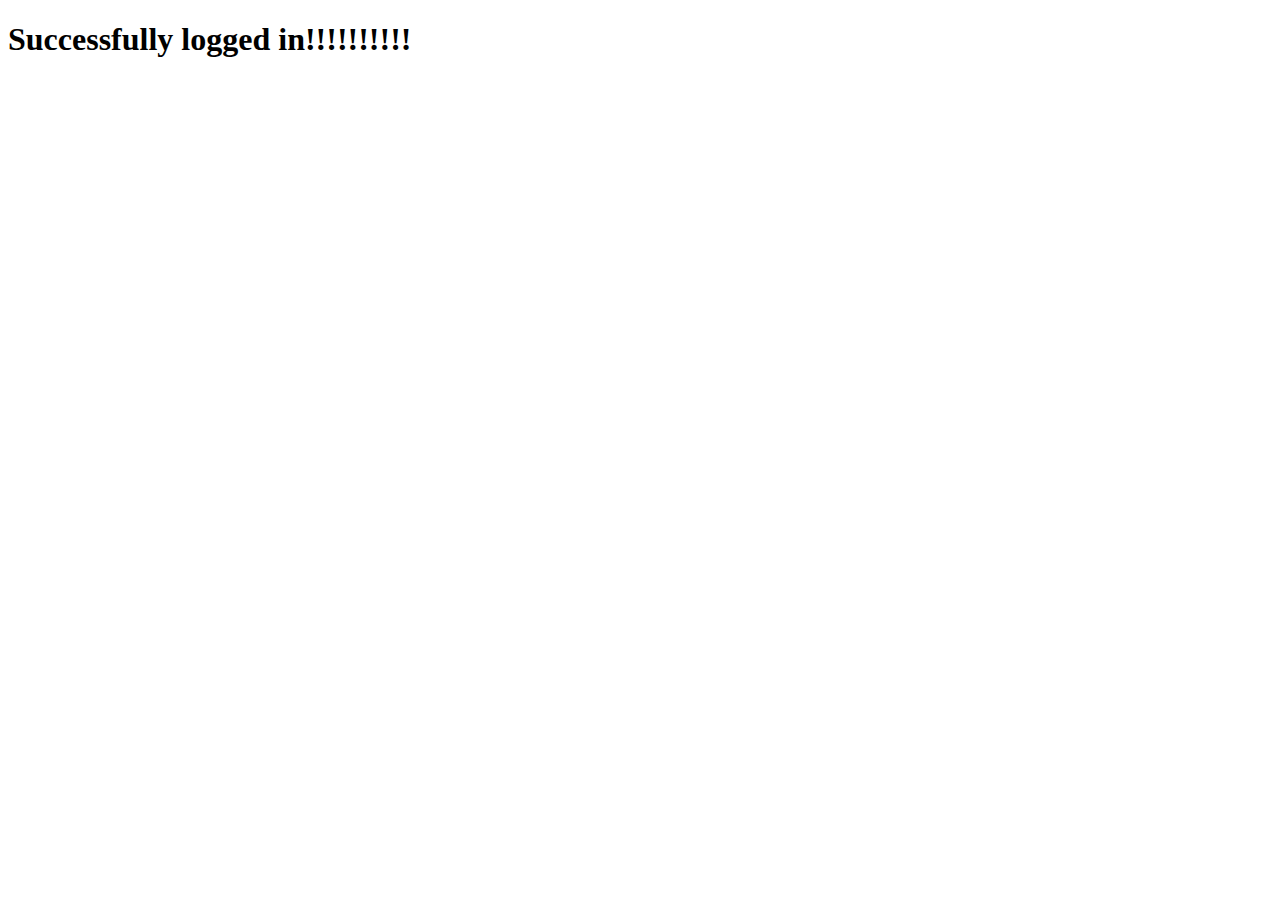
<file: logged.html>
<!DOCTYPE html>
<html lang="en">
<head>
    <meta charset="UTF-8">
    <meta http-equiv="X-UA-Compatible" content="IE=edge">
    <meta name="viewport" content="width=device-width, initial-scale=1.0">
    <title>Logged in</title>
</head>
<body>
    <h1> Successfully logged in!!!!!!!!!!</h1>
</body>
</html>
</file>
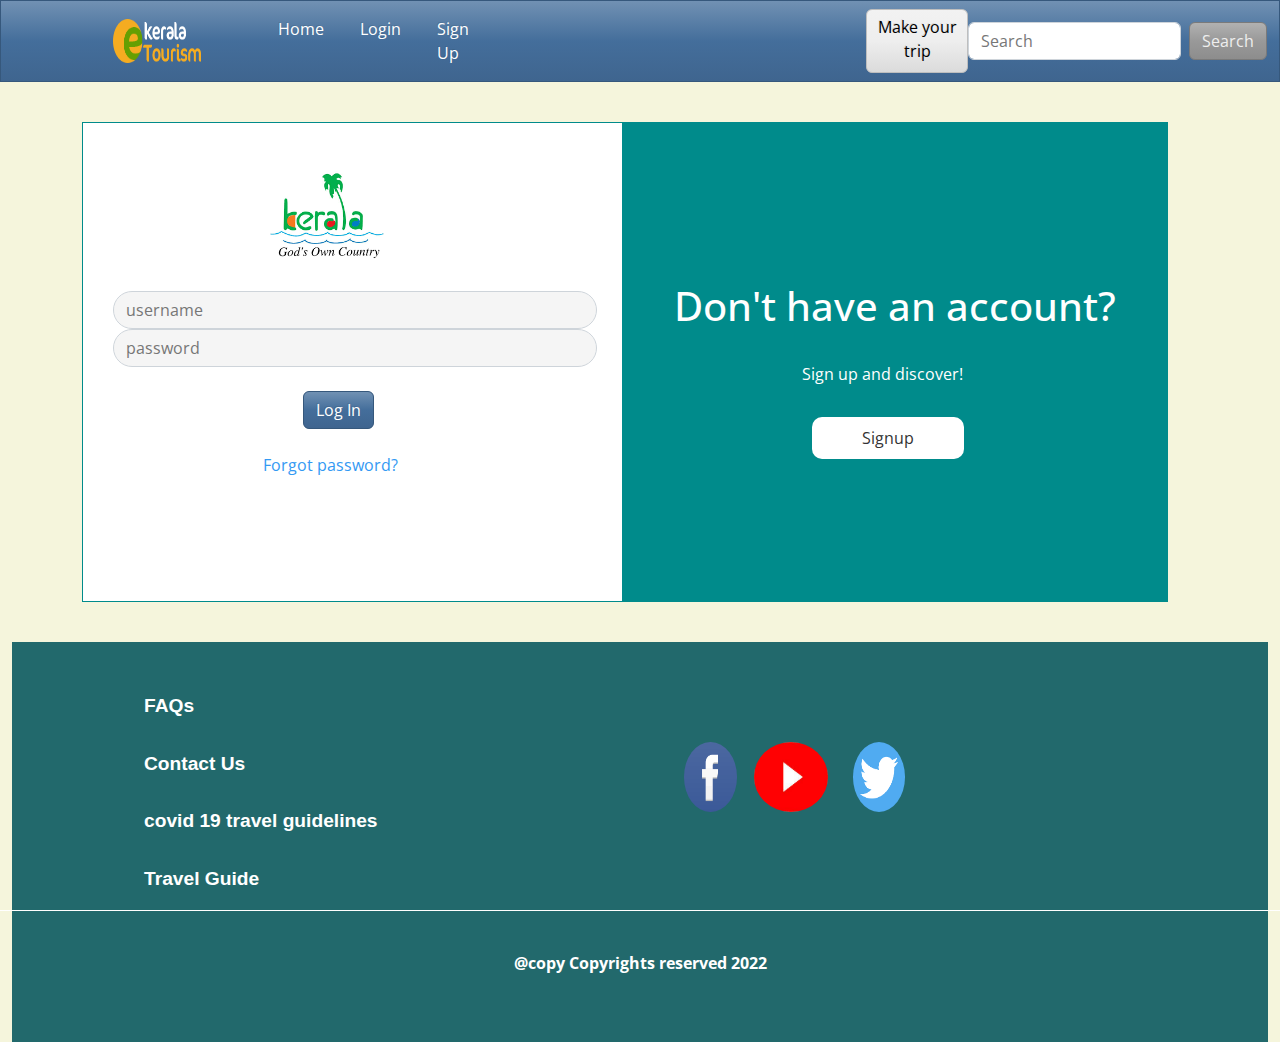
<file: login.html>
<!DOCTYPE html>
<html lang="en">
<head>
    <meta charset="UTF-8">
    <meta http-equiv="X-UA-Compatible" content="IE=edge">
    <meta name="viewport" content="width=device-width, initial-scale=1.0">
    <title>LogIn</title>
    <link rel="stylesheet" href="style.css">
    <link rel="stylesheet" href="bootstrap/bootstrap (2).css">
    <link rel="stylesheet" href="bootstrap/bootstrap.min (1).css">
    <link rel="stylesheet" href="https://cdn.jsdelivr.net/npm/bootstrap@4.5.3/dist/css/bootstrap.min.css" integrity="sha384-TX8t27EcRE3e/ihU7zmQxVncDAy5uIKz4rEkgIXeMed4M0jlfIDPvg6uqKI2xXr2" crossorigin="anonymous">
    <script src="https://cdn.jsdelivr.net/npm/bootstrap@4.5.3/dist/js/bootstrap.bundle.min.js" integrity="sha384-ho+j7jyWK8fNQe+A12Hb8AhRq26LrZ/JpcUGGOn+Y7RsweNrtN/tE3MoK7ZeZDyx" crossorigin="anonymous"></script>
    <script src="https://code.jquery.com/jquery-3.5.1.slim.min.js" integrity="sha384-DfXdz2htPH0lsSSs5nCTpuj/zy4C+OGpamoFVy38MVBnE+IbbVYUew+OrCXaRkfj" crossorigin="anonymous"></script>
    <script src="https://cdn.jsdelivr.net/npm/popper.js@1.16.1/dist/umd/popper.min.js" integrity="sha384-9/reFTGAW83EW2RDu2S0VKaIzap3H66lZH81PoYlFhbGU+6BZp6G7niu735Sk7lN" crossorigin="anonymous"></script>
    <script src="https://cdn.jsdelivr.net/npm/bootstrap@4.5.3/dist/js/bootstrap.min.js" integrity="sha384-w1Q4orYjBQndcko6MimVbzY0tgp4pWB4lZ7lr30WKz0vr/aWKhXdBNmNb5D92v7s" crossorigin="anonymous"></script>

</head>
<body class="bdy">
    <header>
        <!-- navbar -->
        <nav class="navbar navbar-expand-lg navbar-dark bg-primary">
         <div class="container-fluid">
           
           <a class="navbar-brand" href="#">
             <img src="images/log.png" alt="logo" id="logo">
           </a>
           <button class="navbar-toggler" type="button" data-bs-toggle="collapse" data-bs-target="#navbarColor01" aria-controls="navbarColor01" aria-expanded="false" aria-label="Toggle navigation">
             <span class="navbar-toggler-icon"></span>
           </button>
           <div class="collapse navbar-collapse" id="navbarColor01">
             <ul class="navbar-nav me-auto">
               <li class="nav-item">
                 <a class="nav-link active" href="index.html">Home
                   <span class="visually-hidden">(current)</span>
                 </a>
               </li>
               <li class="nav-item">
                 <a class="nav-link" href="login.html" style="color: white;">Login</a>
               </li>
               <li class="nav-item">
                 <a class="nav-link" href="signup.html" style="color: white;">Sign Up</a>
               </li>
               
               <a href="trip.html"  id="trip" class="btn btn-light">Make your trip</a>
               
             </ul>
             <form class="d-flex">
               <input class="form-control me-sm-2" type="text" placeholder="Search">
               <button class="btn btn-outline-light btn-secondary my-2 my-sm-0" type="submit">Search</button>
             </form>
           </div>
         </div>
       </nav>
        <!-- /navbar -->
 </header>
    <div class="container">
        <div class="row">
            <div class="col-sm-12 col-lg-6">
    <div class="log">
        <img id="formlog"src="images/logo.png" alt="">
    <form action="logged.html" onsubmit="return log()">
      <div id="loguserr"></div>
        <div class="form-group">
          <input type="text" placeholder="username" class="form-control inp" id="loguser" >
          </div>
          <div id="logpderr"></div>
        <div class="form-group">
          
          <input type="password" placeholder="password" class="form-control inp" id="logpwd">
        </div>
        
        <br>
        <button id="login"type="submit"  class="btn btn-primary">Log In</button>
        <br><br>
        <a href="#" style="margin-left: 150px; text-decoration: none;">Forgot password?</a>
        
    </form>
    </div>
    
    <!-- log -->
</div>
<!-- col -->
<div class="col-sm-12 col-lg-6">
  
    <div class="logsign">
        <h1 class="text-white text-center" style="margin-top:130px;">Don't have an account?  </h1>
        <br>
        <p style="margin-left: 150px;" class="text-white">Sign up and discover!</p>
        <br>
        <a href="signup.html" class="text-dark signbtn" >Signup</a>
    </div>
  
</div>
<!-- col -->
</div>
<!-- row -->
<!-- container -->
</div>
<div class="container-fluid">
<div class="footer">
    <div class="row">
  <div class="col-lg-6">
   <ul class="list">
    <li><a href="#">FAQs</a></li><br>
    <li><a href="#">Contact Us</a></li><br>
    <li><a href="#">covid 19 travel guidelines</a></li><br>
    <li><a href="#">Travel Guide</a></li>
   </ul>
    <!-- col -->
  </div>
  <div class="col-lg-6">
    <ul class="lst">
     <li><a href="#"><img src="images/face.png" id="face"alt=""></a></li>
     <li><a href="#"><img src="images/utub.jpeg"id="utub" alt=""></a></li>
     <li><a href="#"><img src="images/twit.png" id="twit"alt=""></a></li>
    </ul>
    <!-- col -->
  </div>
  <!-- row -->
</div>
<div class="row r">
  <p id="copy">@copy Copyrights reserved 2022</p>
</div>
<!-- footer -->
  </div>
</div>
<!-- container -->

<script src="js/log.js"></script>
</body>
</html>
</file>
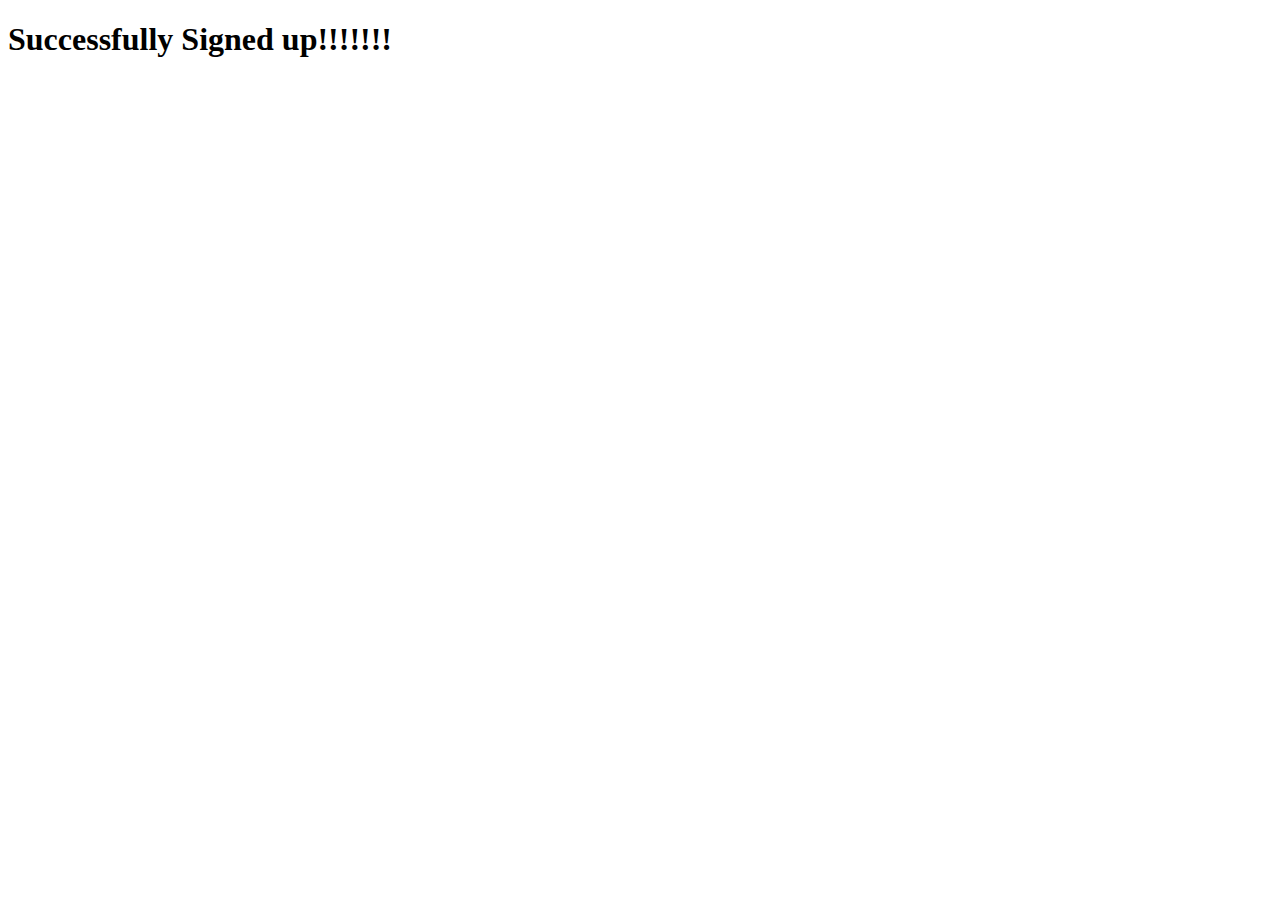
<file: signed.html>
<!DOCTYPE html>
<html lang="en">
<head>
    <meta charset="UTF-8">
    <meta http-equiv="X-UA-Compatible" content="IE=edge">
    <meta name="viewport" content="width=device-width, initial-scale=1.0">
    <title>Signed Up</title>
</head>
<body>
    <h1>Successfully Signed up!!!!!!!</h1>
</body>
</html>
</file>
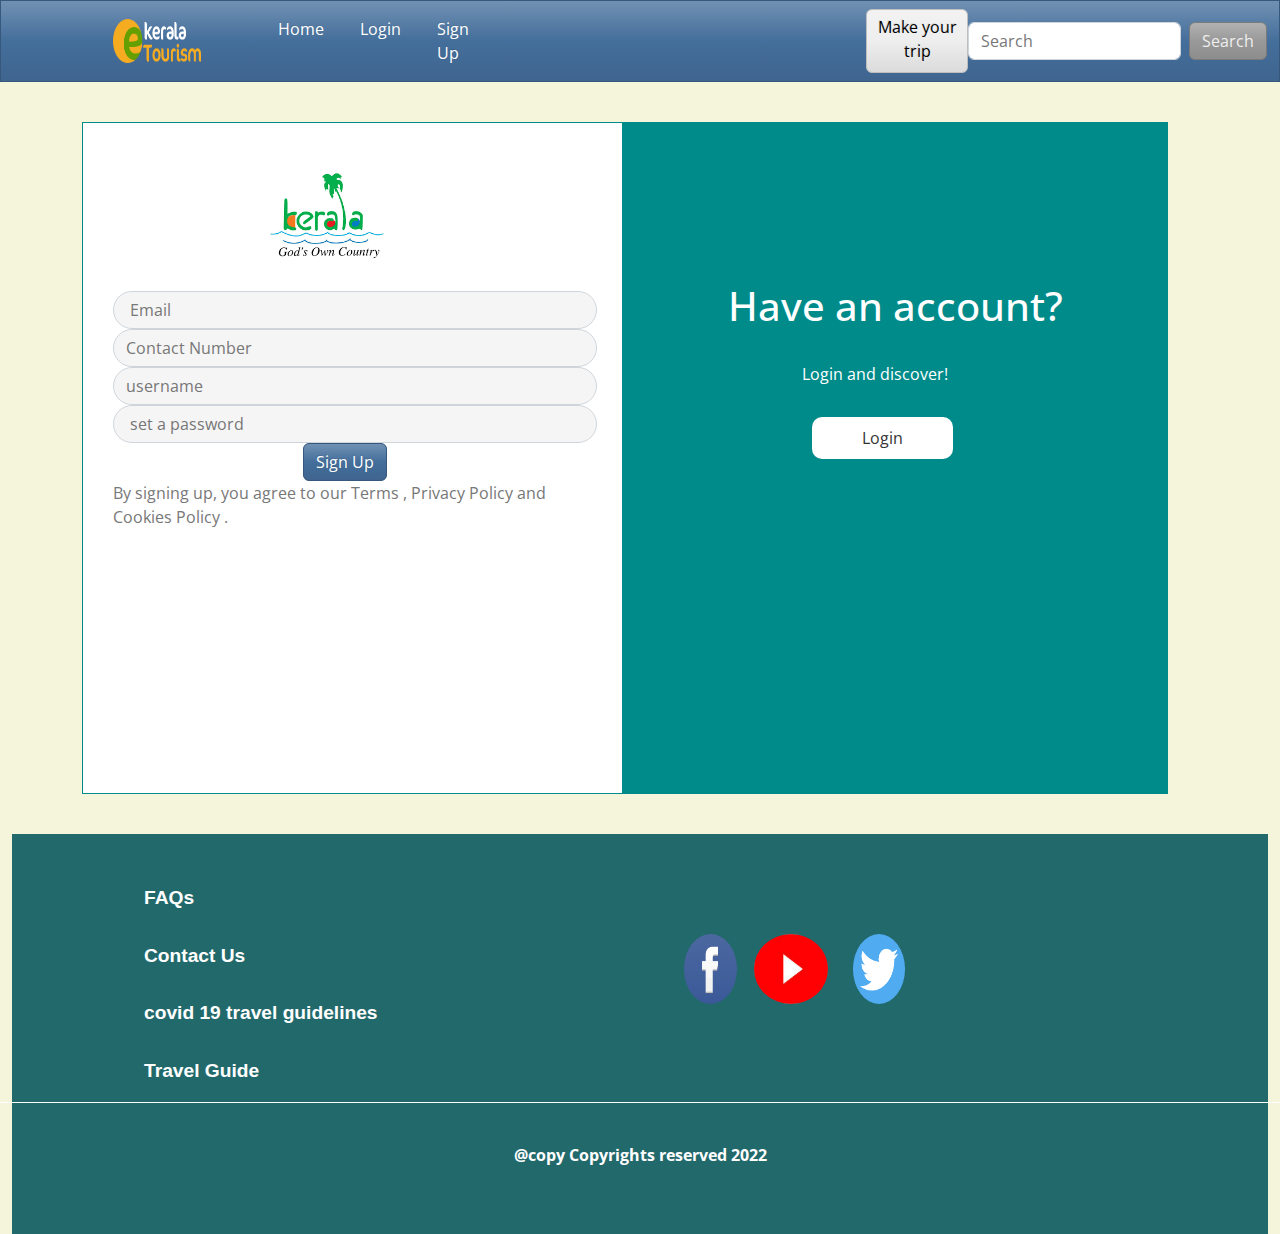
<file: signup.html>
<!DOCTYPE html>
<html lang="en">
<head>
    <meta charset="UTF-8">
    <meta http-equiv="X-UA-Compatible" content="IE=edge">
    <meta name="viewport" content="width=device-width, initial-scale=1.0">
    <title>SignUp</title>
    <link rel="stylesheet" href="style.css">
    <link rel="stylesheet" href="bootstrap/bootstrap (2).css">
    <link rel="stylesheet" href="bootstrap/bootstrap.min (1).css">
    <link rel="stylesheet" href="https://cdn.jsdelivr.net/npm/bootstrap@4.5.3/dist/css/bootstrap.min.css" integrity="sha384-TX8t27EcRE3e/ihU7zmQxVncDAy5uIKz4rEkgIXeMed4M0jlfIDPvg6uqKI2xXr2" crossorigin="anonymous">
    <script src="https://cdn.jsdelivr.net/npm/bootstrap@4.5.3/dist/js/bootstrap.bundle.min.js" integrity="sha384-ho+j7jyWK8fNQe+A12Hb8AhRq26LrZ/JpcUGGOn+Y7RsweNrtN/tE3MoK7ZeZDyx" crossorigin="anonymous"></script>
    <script src="https://code.jquery.com/jquery-3.5.1.slim.min.js" integrity="sha384-DfXdz2htPH0lsSSs5nCTpuj/zy4C+OGpamoFVy38MVBnE+IbbVYUew+OrCXaRkfj" crossorigin="anonymous"></script>
    <script src="https://cdn.jsdelivr.net/npm/popper.js@1.16.1/dist/umd/popper.min.js" integrity="sha384-9/reFTGAW83EW2RDu2S0VKaIzap3H66lZH81PoYlFhbGU+6BZp6G7niu735Sk7lN" crossorigin="anonymous"></script>
    <script src="https://cdn.jsdelivr.net/npm/bootstrap@4.5.3/dist/js/bootstrap.min.js" integrity="sha384-w1Q4orYjBQndcko6MimVbzY0tgp4pWB4lZ7lr30WKz0vr/aWKhXdBNmNb5D92v7s" crossorigin="anonymous"></script>

</head>
<body class="bdy">
    <header>
        <!-- navbar -->
        <nav class="navbar navbar-expand-lg navbar-dark bg-primary">
         <div class="container-fluid">
           
           <a class="navbar-brand" href="#">
             <img src="images/log.png" alt="logo" id="logo">
           </a>
           <button class="navbar-toggler" type="button" data-bs-toggle="collapse" data-bs-target="#navbarColor01" aria-controls="navbarColor01" aria-expanded="false" aria-label="Toggle navigation">
             <span class="navbar-toggler-icon"></span>
           </button>
           <div class="collapse navbar-collapse" id="navbarColor01">
             <ul class="navbar-nav me-auto">
               <li class="nav-item">
                 <a class="nav-link active" href="index.html">Home
                   <span class="visually-hidden">(current)</span>
                 </a>
               </li>
               <li class="nav-item">
                 <a class="nav-link" href="login.html" style="color: white;">Login</a>
               </li>
               <li class="nav-item">
                 <a class="nav-link" href="signup.html" style="color: white;">Sign Up</a>
               </li>
              
               <a href="trip.html"  id="trip" class="btn btn-light">Make your trip</a>
               
             </ul>
             <form class="d-flex">
               <input class="form-control me-sm-2" type="text" placeholder="Search">
               <button class="btn btn-outline-light btn-secondary my-2 my-sm-0" type="submit">Search</button>
             </form>
           </div>
         </div>
       </nav>
        <!-- /navbar -->
 </header>
    <div class="container">
        <div class="row">
            <div class="col-sm-12 col-lg-6">
    <div class="log" style="height:42em">
        <img id="formlog"src="images/logo.png" alt="">
    <form action="signed.html" onsubmit="return signup()">
      <div id="signemerr"></div>
      <div class="form-group">
            <input type="email" placeholder=" Email" class="form-control inp" id="signemail" >
            </div>
            <div id="signpherr"></div>
            <div class="form-group">
              <input type="tel" placeholder="Contact Number" class="form-control inp" id="signphn" >
              </div>
              <div id="signuseerr"></div>
              <div class="form-group">
                  <input type="text" placeholder="username" class="form-control inp" id="signuser" >
                  </div>
                  <div id="signpwderr"></div>
          <div class="form-group">
            <input type="password" onfocus="Strength()" onblur="hide()" onkeyup="colour()" placeholder=" set a password" class="form-control inp" id="signpwd">
          </div>
          <div  id="colour"></div>
        <div id="passvalid" style="display:none;">
          <p>Password must contain :</p>
          <ul>
            <li id="length" style="color:red;"> Atleast 8 charecters</li>
            <li id="upper" style="color:red;">Atleast one upper case letter</li>
            <li id="lower" style="color:red;">Atleast one lower case letter</li>
            <li id="number" style="color:red;">Atleast one number</li>
          </ul>
        </div>
        <button id="login"type="submit" class="btn btn-primary">Sign Up</button>
        <br>
        <p>By signing up, you agree to our Terms , Privacy Policy and Cookies Policy .</p>
    
    </form>
    </div>
    
    <!-- log -->
</div>
<!-- col -->
<div class="col-sm-12 col-lg-6">
  
    <div class="logsign" style="height: 42em;">
        <h1 class="text-white text-center" style="margin-top:130px;">Have an account?  </h1>
        <br>
        <p style="margin-left: 150px;" class="text-white">Login and discover!</p>
        <br>
        <a href="signup.html" class="text-dark signbtn" >Login</a>
    </div>
  
</div>
<!-- col -->
</div>
<!-- row -->
<!-- container -->
</div>
<div class="container-fluid">
<div class="footer">
    <div class="row">
  <div class="col-lg-6">
   <ul class="list">
    <li><a href="#">FAQs</a></li><br>
    <li><a href="#">Contact Us</a></li><br>
    <li><a href="#">covid 19 travel guidelines</a></li><br>
    <li><a href="#">Travel Guide</a></li>
   </ul>
    <!-- col -->
  </div>
  <div class="col-lg-6">
    <ul class="lst">
     <li><a href="#"><img src="images/face.png" id="face"alt=""></a></li>
     <li><a href="#"><img src="images/utub.jpeg"id="utub" alt=""></a></li>
     <li><a href="#"><img src="images/twit.png" id="twit"alt=""></a></li>
    </ul>
    <!-- col -->
  </div>
  <!-- row -->
</div>
<div class="row r">
  <p id="copy">@copy Copyrights reserved 2022</p>
</div>
<!-- footer -->
  </div>
</div>
<!-- container -->

<script src="js/sign.js"></script>
</body>
</html>
</file>
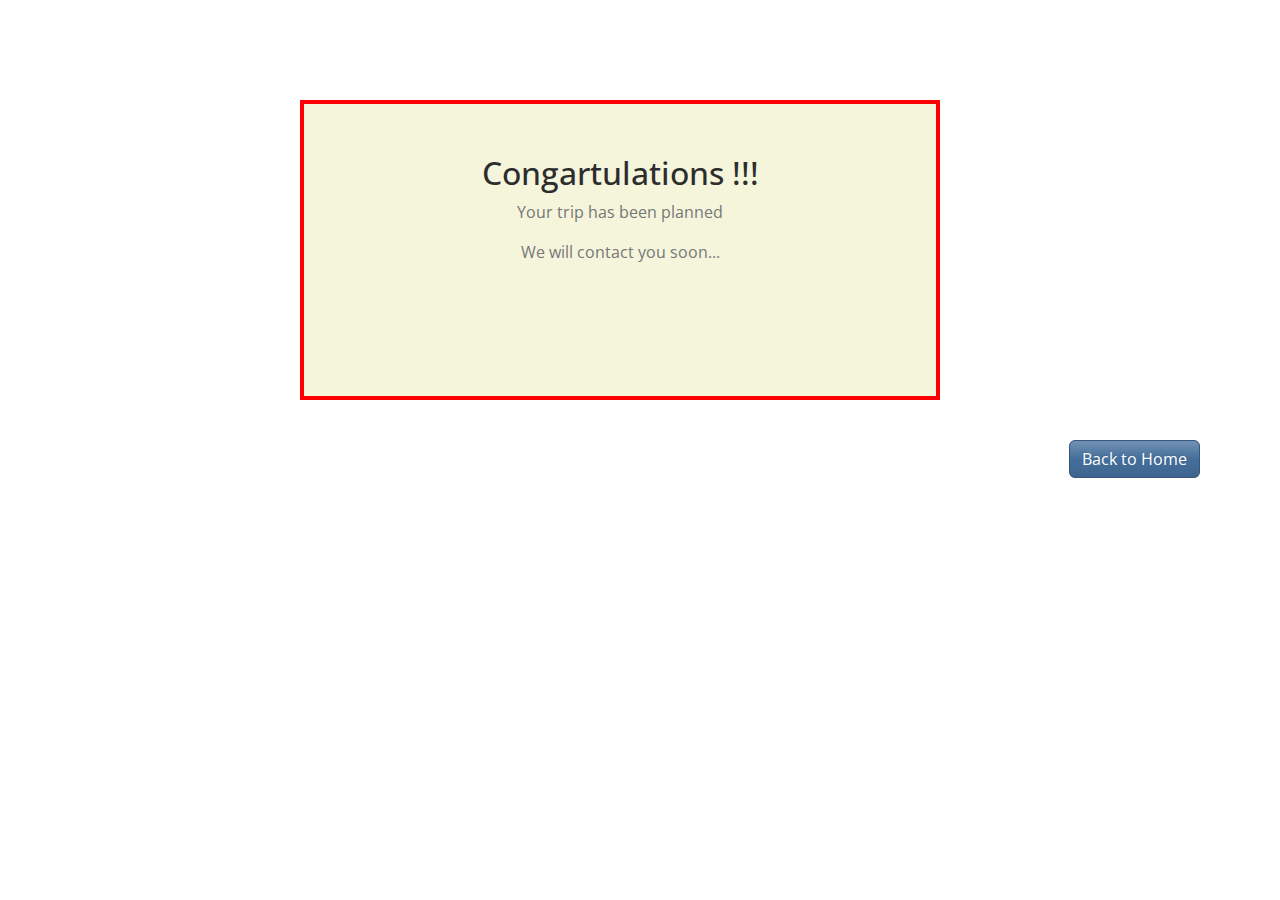
<file: submit.html>
<!DOCTYPE html>
<html lang="en">
<head>
    <meta charset="UTF-8">
    <meta http-equiv="X-UA-Compatible" content="IE=edge">
    <meta name="viewport" content="width=device-width, initial-scale=1.0">
    <title>Form Submission</title>
    <link rel="stylesheet" href="style.css">
    <link rel="stylesheet" href="bootstrap/bootstrap (2).css">
    <link rel="stylesheet" href="bootstrap/bootstrap.min (1).css">
    <link rel="stylesheet" href="https://cdn.jsdelivr.net/npm/bootstrap@4.5.3/dist/css/bootstrap.min.css" integrity="sha384-TX8t27EcRE3e/ihU7zmQxVncDAy5uIKz4rEkgIXeMed4M0jlfIDPvg6uqKI2xXr2" crossorigin="anonymous">
    <script src="https://cdn.jsdelivr.net/npm/bootstrap@4.5.3/dist/js/bootstrap.bundle.min.js" integrity="sha384-ho+j7jyWK8fNQe+A12Hb8AhRq26LrZ/JpcUGGOn+Y7RsweNrtN/tE3MoK7ZeZDyx" crossorigin="anonymous"></script>
    <script src="https://code.jquery.com/jquery-3.5.1.slim.min.js" integrity="sha384-DfXdz2htPH0lsSSs5nCTpuj/zy4C+OGpamoFVy38MVBnE+IbbVYUew+OrCXaRkfj" crossorigin="anonymous"></script>
    <script src="https://cdn.jsdelivr.net/npm/popper.js@1.16.1/dist/umd/popper.min.js" integrity="sha384-9/reFTGAW83EW2RDu2S0VKaIzap3H66lZH81PoYlFhbGU+6BZp6G7niu735Sk7lN" crossorigin="anonymous"></script>
    <script src="https://cdn.jsdelivr.net/npm/bootstrap@4.5.3/dist/js/bootstrap.min.js" integrity="sha384-w1Q4orYjBQndcko6MimVbzY0tgp4pWB4lZ7lr30WKz0vr/aWKhXdBNmNb5D92v7s" crossorigin="anonymous"></script>

</head>
<body>
    <div class="sub">
        <h2>Congartulations !!! </h2>
        <p>Your trip has been planned</p>
        <p>We will contact you soon...</p>
    </div>

    <a href="index.html" class="btn btn-primary" style="float:right;margin-right:80px;margin-top:40px;">Back to Home</a>
</body>
</html>
</file>
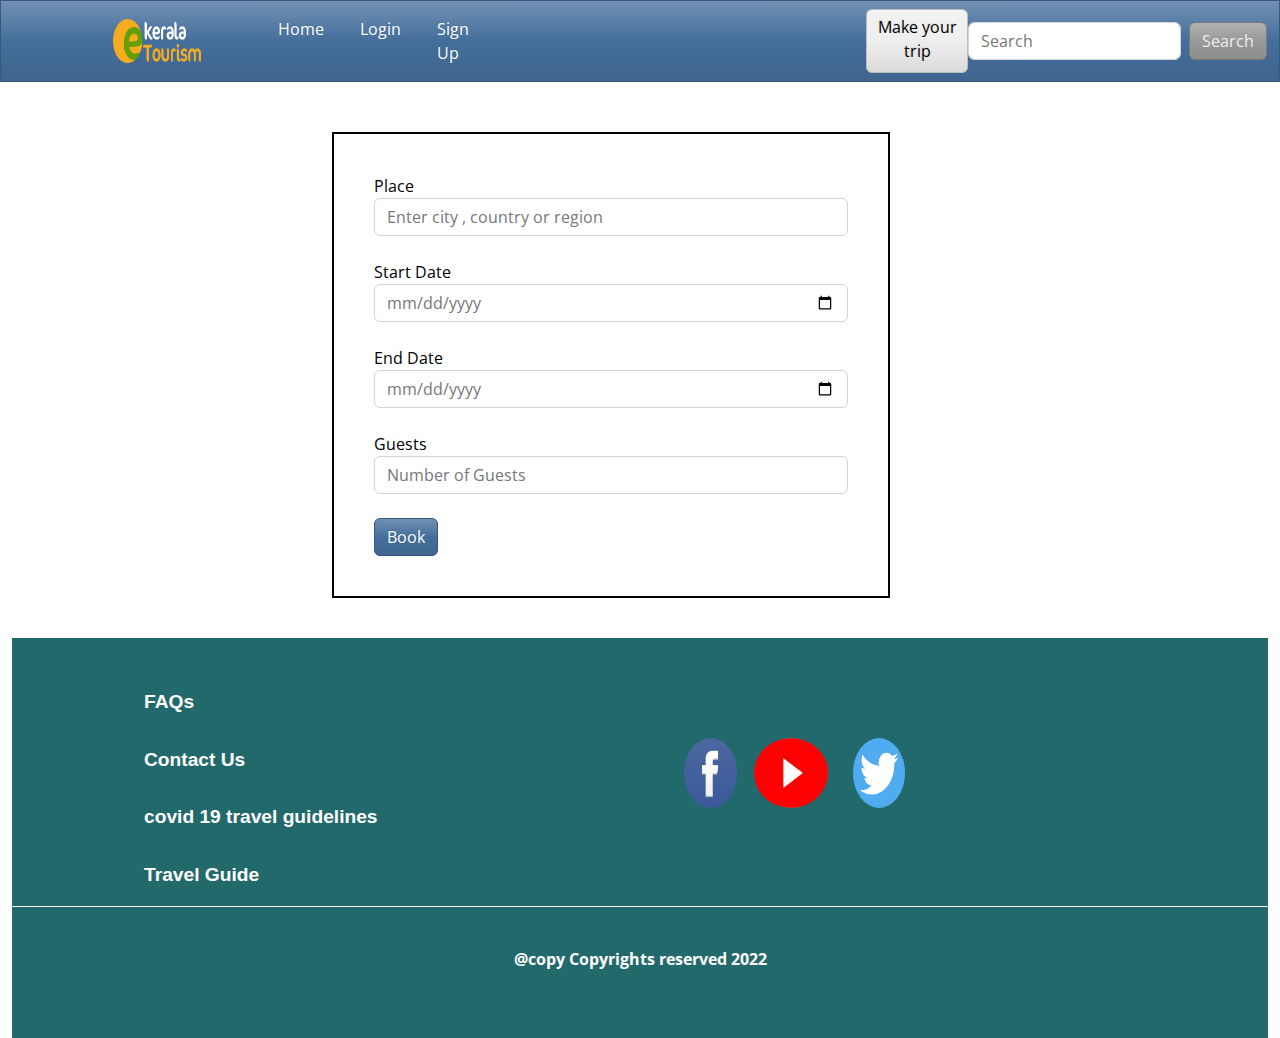
<file: trip.html>
<!DOCTYPE html>
<html lang="en">
<head>
    <meta charset="UTF-8">
    <meta http-equiv="X-UA-Compatible" content="IE=edge">
    <meta name="viewport" content="width=device-width, initial-scale=1.0">
    <title>Trip</title>
    <link rel="stylesheet" href="style.css">
    <link rel="stylesheet" href="bootstrap/bootstrap (2).css">
    <link rel="stylesheet" href="bootstrap/bootstrap.min (1).css">
    <link rel="stylesheet" href="https://cdn.jsdelivr.net/npm/bootstrap@4.5.3/dist/css/bootstrap.min.css" integrity="sha384-TX8t27EcRE3e/ihU7zmQxVncDAy5uIKz4rEkgIXeMed4M0jlfIDPvg6uqKI2xXr2" crossorigin="anonymous">
    <script src="https://cdn.jsdelivr.net/npm/bootstrap@4.5.3/dist/js/bootstrap.bundle.min.js" integrity="sha384-ho+j7jyWK8fNQe+A12Hb8AhRq26LrZ/JpcUGGOn+Y7RsweNrtN/tE3MoK7ZeZDyx" crossorigin="anonymous"></script>
    <script src="https://code.jquery.com/jquery-3.5.1.slim.min.js" integrity="sha384-DfXdz2htPH0lsSSs5nCTpuj/zy4C+OGpamoFVy38MVBnE+IbbVYUew+OrCXaRkfj" crossorigin="anonymous"></script>
    <script src="https://cdn.jsdelivr.net/npm/popper.js@1.16.1/dist/umd/popper.min.js" integrity="sha384-9/reFTGAW83EW2RDu2S0VKaIzap3H66lZH81PoYlFhbGU+6BZp6G7niu735Sk7lN" crossorigin="anonymous"></script>
    <script src="https://cdn.jsdelivr.net/npm/bootstrap@4.5.3/dist/js/bootstrap.min.js" integrity="sha384-w1Q4orYjBQndcko6MimVbzY0tgp4pWB4lZ7lr30WKz0vr/aWKhXdBNmNb5D92v7s" crossorigin="anonymous"></script>

</head>
<body>
    <header>
        <!-- navbar -->
        <nav class="navbar navbar-expand-lg navbar-dark bg-primary">
         <div class="container-fluid">
           
           <a class="navbar-brand" href="#">
             <img src="images/log.png" alt="logo" id="logo">
           </a>
           <button class="navbar-toggler" type="button" data-bs-toggle="collapse" data-bs-target="#navbarColor01" aria-controls="navbarColor01" aria-expanded="false" aria-label="Toggle navigation">
             <span class="navbar-toggler-icon"></span>
           </button>
           <div class="collapse navbar-collapse" id="navbarColor01">
             <ul class="navbar-nav me-auto">
               <li class="nav-item">
                 <a class="nav-link active" href="index.html">Home
                   <span class="visually-hidden">(current)</span>
                 </a>
               </li>
               <li class="nav-item">
                 <a class="nav-link" href="login.html" style="color: white;">Login</a>
               </li>
               <li class="nav-item">
                 <a class="nav-link" href="signup.html" style="color: white;">Sign Up</a>
               </li>
               
               <a href="trip.html"  id="trip" class="btn btn-light">Make your trip</a>
               
             </ul>
             <form class="d-flex">
               <input class="form-control me-sm-2" type="text" placeholder="Search">
               <button class="btn btn-outline-light btn-secondary my-2 my-sm-0" type="submit">Search</button>
             </form>
           </div>
         </div>
       </nav>
        <!-- /navbar -->
 </header>
    <div class="container">
        <div class="row">
            <div class="col-lg-12 col-sm-12">
                <form action="submit.html" id="tripform">
                    <div class="form-group">
                <label for="city">Place</label>
                <input type="text"  name="city" class="form-control formd" placeholder="Enter city , country or region"><br>
                </div>
                <div class="form-group">
                    <label for="sdate">Start Date</label>
                <input type="date" name="sdate" class="form-control formd" placeholder="Start Date"><br>
            </div>
            <div class="form-group">
                <label for="edate">End Date</label>
                <input type="date" name="edate" class="form-control formd" placeholder="End Date"><br>
            </div>
            <div class="form-group">
                <label for="guest">Guests</label>
                <input type="number"  class="form-control formd" placeholder="Number of Guests"><br>
            </div>
                <button class="btn btn-primary">Book</button>
            </div>
        </div>
        <!-- conatimner -->
        </div>
        <div class="container-fluid">
        <div class="footer">
            <div class="row">
          <div class="col-lg-6">
           <ul class="list">
            <li><a href="#">FAQs</a></li><br>
            <li><a href="#">Contact Us</a></li><br>
            <li><a href="#">covid 19 travel guidelines</a></li><br>
            <li><a href="#">Travel Guide</a></li>
           </ul>
            <!-- col -->
          </div>
          <div class="col-lg-6">
            <ul class="lst">
             <li><a href="#"><img src="images/face.png" id="face"alt=""></a></li>
             <li><a href="#"><img src="images/utub.jpeg"id="utub" alt=""></a></li>
             <li><a href="#"><img src="images/twit.png" id="twit"alt=""></a></li>
            </ul>
            <!-- col -->
          </div>
          <!-- row -->
        </div>
        <div class="row r">
          <p id="copy">@copy Copyrights reserved 2022</p>
        </div>
        <!-- footer -->
          </div>
    </div>
</body>
</html>
</file>
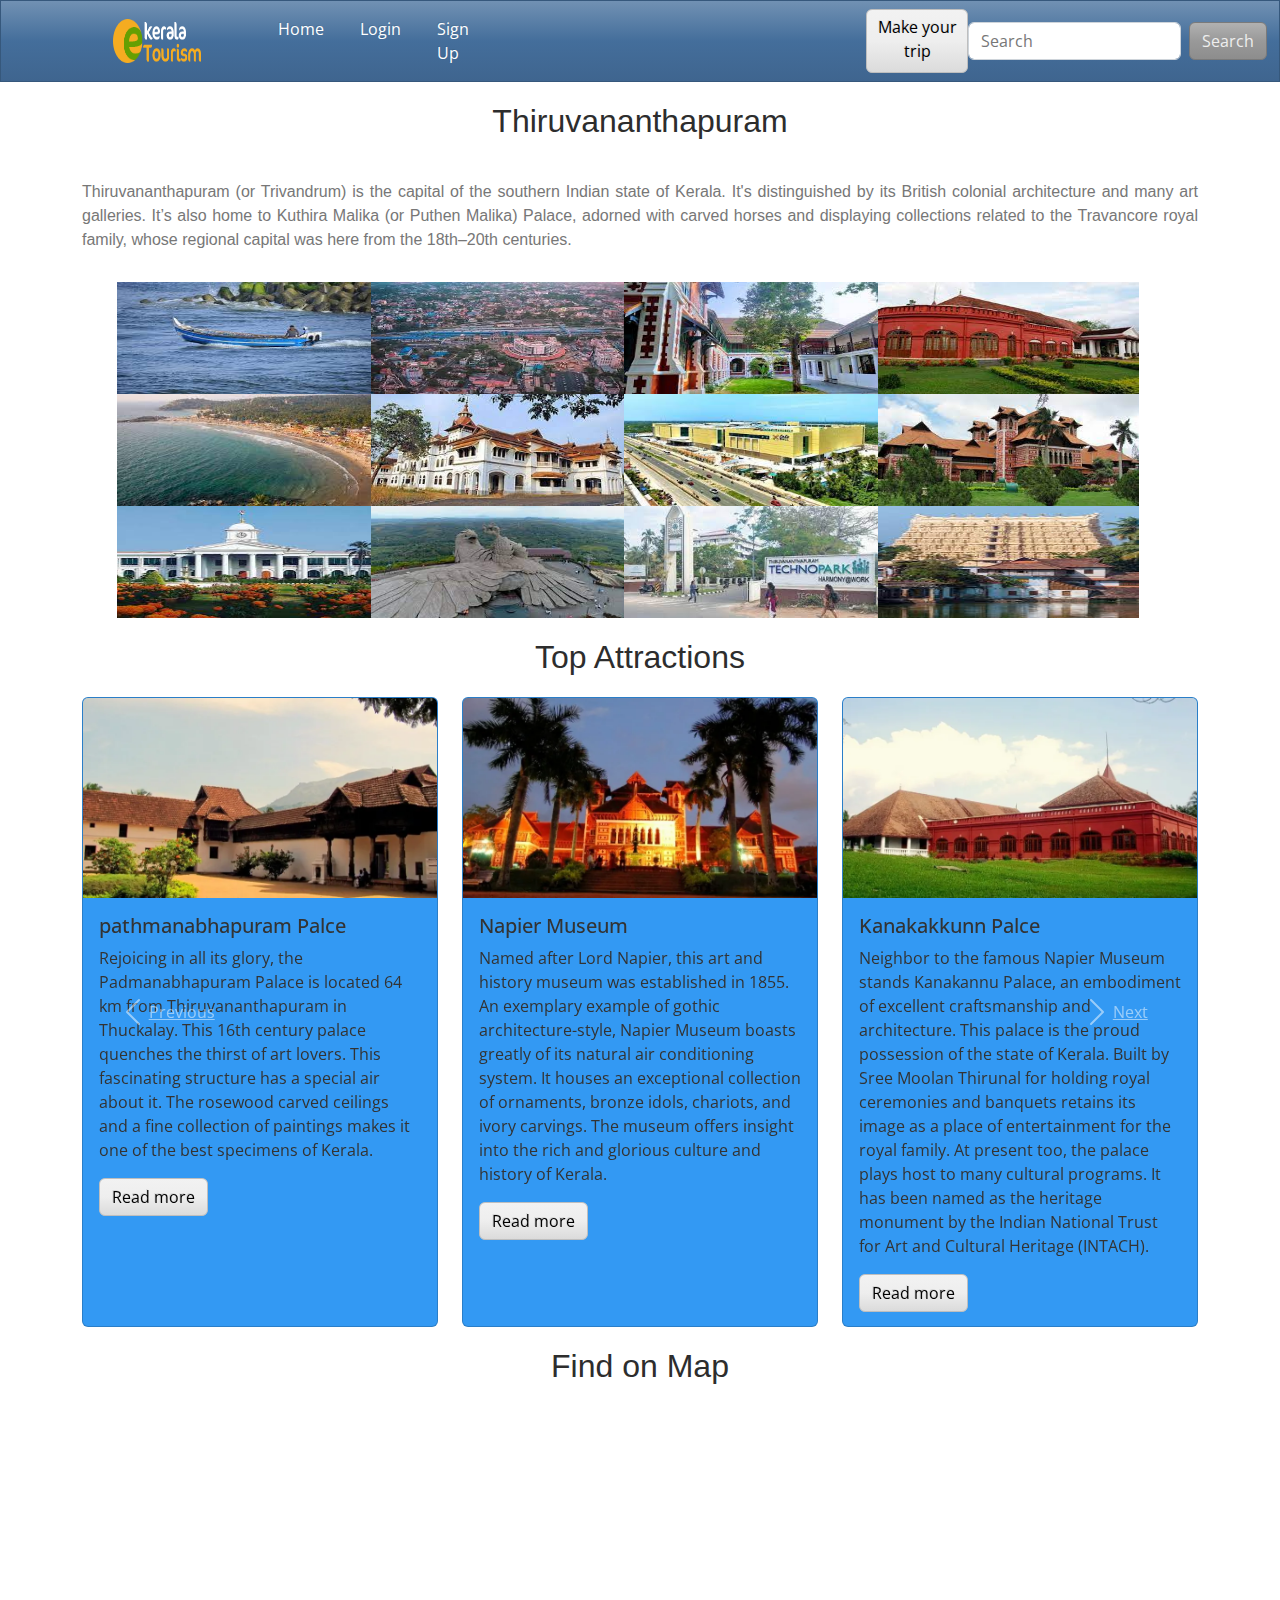
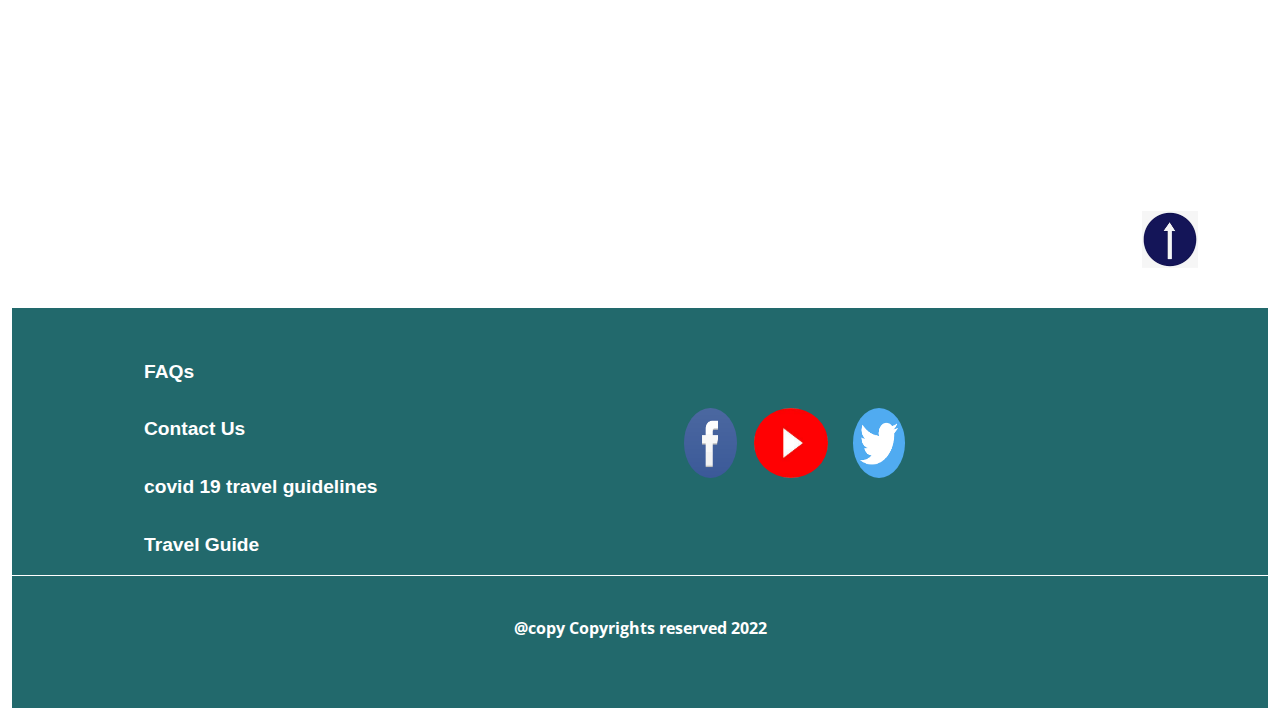
<file: trivandrum.html>
<!DOCTYPE html>
<html lang="en">
<head>
    <meta charset="UTF-8">
    <meta http-equiv="X-UA-Compatible" content="IE=edge">
    <meta name="viewport" content="width=device-width, initial-scale=1.0">
    <title>Trivandrum</title>
    <link rel="stylesheet" href="style.css">
    <link rel="stylesheet" href="bootstrap/bootstrap (2).css">
    <link rel="stylesheet" href="bootstrap/bootstrap.min (1).css">
    <link rel="stylesheet" href="https://cdn.jsdelivr.net/npm/bootstrap@4.5.3/dist/css/bootstrap.min.css" integrity="sha384-TX8t27EcRE3e/ihU7zmQxVncDAy5uIKz4rEkgIXeMed4M0jlfIDPvg6uqKI2xXr2" crossorigin="anonymous">
    <script src="https://cdn.jsdelivr.net/npm/bootstrap@4.5.3/dist/js/bootstrap.bundle.min.js" integrity="sha384-ho+j7jyWK8fNQe+A12Hb8AhRq26LrZ/JpcUGGOn+Y7RsweNrtN/tE3MoK7ZeZDyx" crossorigin="anonymous"></script>
    <script src="https://code.jquery.com/jquery-3.5.1.slim.min.js" integrity="sha384-DfXdz2htPH0lsSSs5nCTpuj/zy4C+OGpamoFVy38MVBnE+IbbVYUew+OrCXaRkfj" crossorigin="anonymous"></script>
    <script src="https://cdn.jsdelivr.net/npm/popper.js@1.16.1/dist/umd/popper.min.js" integrity="sha384-9/reFTGAW83EW2RDu2S0VKaIzap3H66lZH81PoYlFhbGU+6BZp6G7niu735Sk7lN" crossorigin="anonymous"></script>
    <script src="https://cdn.jsdelivr.net/npm/bootstrap@4.5.3/dist/js/bootstrap.min.js" integrity="sha384-w1Q4orYjBQndcko6MimVbzY0tgp4pWB4lZ7lr30WKz0vr/aWKhXdBNmNb5D92v7s" crossorigin="anonymous"></script>

</head>
<body>
    <header id="header">
        <!-- navbar -->
        <nav class="navbar navbar-expand-lg navbar-dark bg-primary">
         <div class="container-fluid">
           
           <a class="navbar-brand" href="index.html">
             <img src="images/log.png" alt="logo" id="logo">
           </a>
           <button class="navbar-toggler" type="button" data-bs-toggle="collapse" data-bs-target="#navbarColor01" aria-controls="navbarColor01" aria-expanded="false" aria-label="Toggle navigation">
             <span class="navbar-toggler-icon"></span>
           </button>
           <div class="collapse navbar-collapse" id="navbarColor01">
             <ul class="navbar-nav me-auto">
               <li class="nav-item">
                 <a class="nav-link active" href="index.html">Home
                   <span class="visually-hidden">(current)</span>
                 </a>
               </li>
               <li class="nav-item">
                 <a class="nav-link" href="login.html" style="color: white;">Login</a>
               </li>
               <li class="nav-item">
                 <a class="nav-link" href="signup.html" style="color: white;">Sign Up</a>
               </li>
                
               <a href="trip.html"  id="trip" class="btn btn-light">Make your trip</a>
               
             </ul>
             <form class="d-flex">
               <input class="form-control me-sm-2" type="text" placeholder="Search">
               <button class="btn btn-outline-light btn-secondary my-2 my-sm-0" type="submit">Search</button>
             </form>
           </div>
         </div>
       </nav>
        <!-- /navbar -->
 </header>
 <div class="container">
  <h2 class="heading">Thiruvananthapuram</h2>
    <div class="row">
        <div class="col-lg-12 col-sm-12">
            <div class="abtdist">
              Thiruvananthapuram (or Trivandrum) is the capital of the southern 
              Indian state of Kerala. It's distinguished by its British colonial 
              architecture and many art galleries. It’s also home to Kuthira Malika
               (or Puthen Malika) Palace, adorned with carved horses and displaying 
               collections related to the Travancore royal family, 
              whose regional capital was here from the 18th–20th centuries.    
            </div>
            <!-- col -->
        </div>
    <!-- row -->    
    </div>

    <div class="row">
        <div class="col-lg-3 col-sm-4 ">
            <img src="images/trivandrum/beach.jpeg" alt="" class="gallery">
        </div>

        <div class="col-lg-3 col-sm-4 gal">
            <img src="images/trivandrum/city.jpeg" alt="" class="gallery">
        </div>

        <div class="col-lg-3 col-sm-4 gal">
            <img src="images/trivandrum/college.jpeg" alt="" class="gallery">
        </div>

        <div class="col-lg-3 col-sm-4 gal">
            <img src="images/trivandrum/kanakakunn.jpeg" alt="" class="gallery">
        </div>

        <div class="col-lg-3 col-sm-4 galstrt">
            <img src="images/trivandrum/kovalam.jpeg" alt="" class="gallery">
        </div>

        <div class="col-lg-3 col-sm-4 gal">
            <img src="images/trivandrum/kowdiar.jpeg" alt="" class="gallery">
        </div>

        <div class="col-lg-3 col-sm-4 gal">
            <img src="images/trivandrum/lulu.jpeg" alt="" class="gallery">
        </div>

        <div class="col-lg-3 col-sm-4 gal">
            <img src="images/trivandrum/napier museum.jpeg" alt="" class="gallery">
        </div>

        <div class="col-lg-3 col-sm-4 galstrt">
            <img src="images/trivandrum/secretriate.jpeg" alt="" class="gallery">
        </div>

        <div class="col-lg-3 col-sm-4 gal">
            <img src="images/trivandrum/stone.jpeg" alt="" class="gallery">
        </div>

        <div class="col-lg-3 col-sm-4 gal">
            <img src="images/trivandrum/technopark.jpeg" alt="" class="gallery">
        </div>

        <div class="col-lg-3 col-sm-4 gal">
            <img src="images/trivandrum/temple.jpeg" alt="" class="gallery">
        </div>
        
        <!-- row -->
    </div>
    <h2 class="heading">Top Attractions</h2>
    
    <div id="carouselExampleControls" class="carousel slide" data-ride="carousel">
        <div class="carousel-inner">
          <div class="carousel-item active">
            <div class="row">
              <!-- row -->
            
              <div class="col-lg-4 col-md-4 col-xs-12">
                <div class="card text-dark bg-info"  style="width:100%; height: 630px;">
                  <img src="images/palace.webp"  style="width:100%; height:200px;" class="card-img-top" alt="...">
                  <div class="card-body">
                    <h5 class="card-title">pathmanabhapuram Palce</h5>
                    <p class="card-text">Rejoicing in all its glory, the Padmanabhapuram Palace is located 64 km from Thiruvananthapuram in Thuckalay. This 16th century palace quenches the thirst of art lovers. This fascinating structure has a special air about it. The rosewood carved ceilings and a fine collection of paintings makes it one of the best specimens of Kerala.</p>
                    <a href="#" class="btn btn-light">Read more</a>
                  </div>
                </div>
                <!-- col -->
              </div>
                <div class="col-lg-4 col-md-4 col-xs-12">
                <div class="card text-dark bg-info"  style="width:100%; height: 630px;">
                  <img src="images/napier.webp"  style="width:100%; height:200px;" class="card-img-top" alt="...">
                  <div class="card-body">
                    <h5 class="card-title">Napier Museum</h5>
                    <p class="card-text">Named after Lord Napier, this art and history museum was established in 1855. An exemplary example of gothic architecture-style, Napier Museum boasts greatly of its natural air conditioning system. It houses an exceptional collection of ornaments, bronze idols, chariots, and ivory carvings. The museum offers insight into the rich and glorious culture and history of Kerala.</p>
                    <a href="#" class="btn btn-light">Read more</a>
                </div>
                </div>
                <!-- col -->
              </div>
                <div class="col-lg-4 col-md-4 col-xs-12">
                <div class="card text-dark bg-info"  style="width:100%; height: 630px;">
                  <img src="images/kanakakkunn.webp"  style="width:100%; height:200px;" class="card-img-top" alt="...">
                  <div class="card-body">
                    <h5 class="card-title">Kanakakkunn Palce</h5>
                    <p class="card-text">Neighbor to the famous Napier Museum stands Kanakannu Palace, an embodiment of excellent craftsmanship and architecture. This palace is the proud possession of the state of Kerala. Built by Sree Moolan Thirunal for holding royal ceremonies and banquets retains its image as a place of entertainment for the royal family. At present too, the palace plays host to many cultural programs. It has been named as the heritage monument by the Indian National Trust for Art and Cultural Heritage (INTACH).</p>
                    <a href="#" class="btn btn-light">Read more</a>    
                </div>
                </div>
                <!-- col -->
              </div>
              <!-- </div> -->
              <!-- row -->
          </div>
            <!-- carousel -->
          </div>
          
          
          <div class="carousel-item">
           
              <div class="row">
              <div class="col-lg-4 col-md-4 col-xs-12">
                <div class="card text-dark bg-info"  style="width:100%; height: 630px;">
                  <img src="images/zoo.webp"  style="width:100%; height:200px;" class="card-img-top" alt="...">
                  <div class="card-body">
                    <h5 class="card-title">Thiruvananthapuram Zoo</h5>
                    <p class="card-text">Thiruvananthapuram Zoo, one of the oldest terrarium in the country which was established as a supplemental to the Napier Museum in the year 1857 by the former Maharaja of Travancore, which was originally opened for recreational purposes, the zoo becomes a conservation center of wildlife over a period of time.

                      The zoo has a wide array of 35 species of animals, 28 species of birds and 17 kinds of reptiles. The zoo also houses botanical gardens with more than 200 species of trees, thousands of beautiful plants, orchids and snake farm.</p>
                    <a href="#" class="btn btn-light">Read more</a>
                 </div>
                </div>
                <!-- col -->
              </div>
              <div class="col-lg-4 col-md-4 col-xs-12">
                <div class="card text-dark bg-info"  style="width:100%; height: 630px;">
                  <img src="images/attukal.webp"  style="width:100%; height:200px;" class="card-img-top" alt="...">
                  <div class="card-body">
                    <h5 class="card-title">Attukal Temple</h5>
                    <p class="card-text">Attukal Bhagavathy Amman Temple is one of the popular shrines in south Kerala, located in Trivandrum city. It is the point where millions of women yearly gather together for the famous Attukal Pongala Festival held in the month of February and March. The principal god of the Attukal Bhagavathy Temple is Attukal Devi or Attukal Bhagavathy.The temple is decorated with many sculptures, which is an architectural mixture of both Tamil and Kerala history.</p>
                    <a href="#" class="btn btn-light">Read more</a>
                </div>
                </div>
                <!-- col -->
                </div>
                <div class="col-lg-4 col-md-4 col-xs-12">
                <div class="card text-dark bg-info"  style="width:100%; height: 630px;">
                  <img src="images/vizhinjam.jpg"  style="width:100%; height:200px;" class="card-img-top" alt="...">
                  <div class="card-body">
                    <h5 class="card-title">Vizhinjam</h5>
                    <p class="card-text">Vizhinjam Light House is situated on the Kurumkal hilltop, just 10 km away from Thiruvananthapuram. The lighthouse was constructed in 1925, the 36 m high masonry tower is at an elevation of 57 m from sea level. There are 144 twisting steps and a steel ladder to reach the top. From the top, one can witness the stunning views of the Arabian Sea on one side and the umbrella of coconut trees on the other.</p>
                    <a href="#" class="btn btn-light">Read more</a>
                </div>
                </div>
              <!-- </div> -->
            </div>
            <!-- row -->
        </div>
            <!-- carousel -->
          </div>
          
          <div class="carousel-item">
            <div class="row">
           
              <div class="col-lg-4 col-md-4 col-xs-12">                   
               <div class="card text-dark bg-info"  style="width:100%; height: 630px;">
                  <img src="images/temple.webp"  style="width:100%; height:200px;" class="card-img-top" alt="...">
                  <div class="card-body">
                    <h5 class="card-title">Pathmanabhaswamy Temple</h5>
                    <p class="card-text">Dedicated to Lord Vishnu, Sree Padmanabhaswamy Temple is one of the famous places to visit. This holy shrine is one of the 108 abodes of Lord Vishnu. A large number of devotees throng the temple on multiple occasions.

                      The place of worship has lent its names to the capital city as ‘Thiru’ ‘Anantha’ ‘Puram’, which means Sacred Abode of Lord Anantha Padmanabha. Dravidian style of architecture is prominent in this holy structure.</p>
                    <a href="#" class="btn btn-light">Read more</a>
                </div>
                </div>
                <!-- col -->
              </div>
                <div class="col-lg-4 col-md-4 col-xs-12">
                <div class="card text-dark bg-info"  style="width:100%; height: 630px;">
                  <img src="images/hawabeach.webp"  style="width:100%; height:200px;" class="card-img-top" alt="...">
                  <div class="card-body">
                    <h5 class="card-title">Hawa Beach</h5>
                    <p class="card-text">The Hawa Beach is also called the Eve's Beach. This scenic place is ideal for travellers looking for secluded and tranquil stretches of sandy shores. Hawa Beach and Kovalam Beach are separated from each other by a foreland called Edakallu. It offers one of the most beautiful sunset views from this headland.</p>
                    <a href="#" class="btn btn-light">Read more</a>
                </div>
                </div>
                <!-- col -->
              </div>
                <div class="col-lg-4 col-md-4 col-xs-12">
                <div class="card text-dark bg-info"  style="width:100%; height: 630px;">
                  <img src="images/shnkumukham.webp"  style="width:100%; height:200px;" class="card-img-top" alt="...">
                  <div class="card-body">
                    <h5 class="card-title">Shangumukham Beach</h5>
                    <p class="card-text">Shanghumukham Beach is an ideal place for those seeking peace and serenity. Far from the hustle and bustle of the city, this place is known for breath-taking sunrises and sunsets; visit to this beach is one of the best things to do in Trivandrum The calm environs and exquisite shoreline here is undoubtedly commendable.</p>
                    <a href="#" class="btn btn-light">Read more</a>
                </div>
                </div>
                <!-- col -->
              </div>
              <!-- row -->
            </div>
                <!-- carousel -->
              </div>
                
          
          <!-- carousel inner -->
        </div>
        <a class="carousel-control-prev" href="#carouselExampleControls" role="button" data-slide="prev" >
          <span class="carousel-control-prev-icon" aria-hidden="true" ></span>
          <span class="sr-only">Previous</span>
        </a>
        <a class="carousel-control-next" href="#carouselExampleControls" role="button" data-slide="next">
          <span class="carousel-control-next-icon" aria-hidden="true"></span>
          <span class="sr-only">Next</span>
        </a>
        <!-- carouelcontrols -->
      </div>
    
      <!-- row -->
<!-- </div> -->

<h2 class="heading">Find on Map</h2>
    <div class="row">
        <div class="col-lg-12 col-sm-12">
          <iframe src="https://www.google.com/maps/embed?pb=!1m18!1m12!1m3!1d126271.8835006297!2d76.92416664999999!3d8.49973295!2m3!1f0!2f0!3f0!3m2!1i1024!2i768!4f13.1!3m3!1m2!1s0x3b05bbb805bbcd47%3A0x15439fab5c5c81cb!2sThiruvananthapuram%2C%20Kerala!5e0!3m2!1sen!2sin!4v1663482995778!5m2!1sen!2sin" width="600" height="400" style="border:0;margin-left: 270px;" allowfullscreen="" loading="lazy" referrerpolicy="no-referrer-when-downgrade"></iframe>
            </div>
        <!-- row -->

    </div>
    <div class="row">
      <div class="col-lg-12 xol-sm-12">
        <a href="#header"><img src="images/arrow.jpeg" alt="" style="float:right ;width:5%;"></a>
      </div>
    </div>
    <!-- conatiner -->
  </div>

<div class="container-fluid">
 <div class="footer">
    <div class="row">
  <div class="col-lg-6">
   <ul class="list">
    <li><a href="#">FAQs</a></li><br>
    <li><a href="#">Contact Us</a></li><br>
    <li><a href="#">covid 19 travel guidelines</a></li><br>
    <li><a href="#">Travel Guide</a></li>
   </ul>
    <!-- col -->
  </div>
  <div class="col-lg-6">
    <ul class="lst">
     <li><a href="#"><img src="images/face.png" id="face"alt=""></a></li>
     <li><a href="#"><img src="images/utub.jpeg"id="utub" alt=""></a></li>
     <li><a href="#"><img src="images/twit.png" id="twit"alt=""></a></li>
    </ul>
    <!-- col -->
  </div>
  <!-- row -->
</div>
<div class="row r">
  <p id="copy">@copy Copyrights reserved 2022</p>
</div>
<!-- footer -->
  </div>
</div>
</body>
</html>
</file>
<file: style.css>
*{
    margin: 0px;
}
/* navbar */
.nav{
    position:fixed;
    top: 0;
    width: 100%;
    
}
#logo{
    width:40%;
    margin-left: 100px;
    height: 2.2em;
}
#trip{
    margin-left: 380px;
    padding:5px;
    
}

.nav-item a{
    margin-left: 20px;
}
.nav-item a:hover{
    border-bottom: 2px solid white;
}
/* /navbar */
/* login */
.bdy{
    background-color: beige;
}
.log{
    height:30em;
    width:100%;
    border: 1px solid darkcyan;    
    margin-top: 40px;
    padding: 30px;
    background-color: white;
    margin-right: 0px;
    z-index: 9999;
}
.logsign{
    background-color: darkcyan;
    margin-left: -30px;
    height:30em;
    width:100%;
    margin-top: 40px;
    padding: 30px;
    
}
.logsign:hover{
    text-decoration: none;
}
 .log input[type="text"],input[type="password"],input[type="tel"],input[type="email"]{
    border-radius: 100px;
    background-color: whitesmoke;
    /* margin-bottom: 5px; */
}
.signbtn{
    background-color: white;
    padding:10px;
    text-decoration: none;
    border-radius: 10px;
    padding-left: 50px;
    padding-right: 50px;
    margin-left: 160px;
}
#formlog{
    height: 8em;
    margin-left: 150px;
    margin-top: 0px;
    margin-bottom: 10px;
}
#login{
    margin-left: 190px;
}

/* /login */
/* signup */
.sign{
    height:35em;
    width:25%;
    border: 1px solid black;
    margin-left: 490px;
    margin-top: 40px;
    padding: 30px;
    background-color: white;
}
/* /signup */
/* carousel */
.car{
    height: 400px;
    background-repeat: no-repeat;
    background-size: cover;
    background-position: center;
    
}
.cartext{
    text-align: center;
    color: white;
    margin-top: 200px;
}
.card-img-top {
    transition: 2s ease-in-out!important;
}
/* /carousel */
/* about */
.heading{
    text-align: center;
    font-family: Verdana, Geneva, Tahoma, sans-serif;
    margin-top: 10px;
    margin-bottom: 20px;
    padding-top: 10px;
}
#overview{
    background-color: cadetblue;
    padding: 8px;
    width: 15%;
    text-align: center;
    font-weight: bold;
    margin-top: 20px;
}
#content{
    border: 2px solid cadetblue;
    padding: 20px;
    margin-bottom: 30px;
}
/* about */
/* district */
.dist{
    background-color: rgb(194, 224, 226);
    width: 100%;
    height: 2030px;
    padding: 10px;
}

/* district page */
.abtdist{
    font-family: 'Trebuchet MS', 'Lucida Sans Unicode', 'Lucida Grande', 'Lucida Sans', Arial, sans-serif;
    text-align: justify;
    margin-bottom: 30px;
    margin-top: 20px;
}

.gallery{
    height: 7em;
    width: 100%;
    margin-left: 35px;
    
}
.gal{
 margin-left: -2.75%;
}
.gallery:hover{
    height:7.08em;
    width:260px;
}
/* /district page */

/* submit */
.sub{
    border: 4px solid red;
    background-color: beige;
    margin-left: 300px;
    text-align: center;
    width:50%;
    margin-top: 100px;
    height: 300px;
    padding: 50px;
}
/* /submit */
/* trip */
#tripform{
    border: 2px solid black;
    padding: 40px;
    width: 50%;
    margin-top: 50px;
    margin-left: 250px;
    color: black;
}
/* /trip */

/* footer */

.footer{
    margin-top: 40px;
    /* background-image: url('images/f.jpg'); */
    background-color: rgb(34, 105, 108);
    height: 400px;
    width: 100%;
    background-repeat: no-repeat;
    background-size: cover;
    background-position: center;
    
}
    
.list{
    text-decoration: none;
    list-style: none;
    
    color: white;
    font-family: 'Trebuchet MS', 'Lucida Sans Unicode', 'Lucida Grande', 'Lucida Sans', Arial, sans-serif;
    font-weight: bolder;
    font-size: larger;
    margin-top: 50px;
    margin-left: 100px;
    
}
.list a{
    text-decoration: none;
    color: white;
}
.list a:hover{
    text-decoration: none;
    color: white;
}
#face,#utub,#twit{
    border-radius: 50%;
    width: 75%;
    height: 70px;
}
.lst{
    display: flex;
    margin-top: 100px;
    list-style: none;
}
#copy{
    color: white;
    text-align: center;
    margin-top: 40PX;
    font-weight: bolder;
}
.r{
    border-top: 1px solid white;
    
}
</file>
